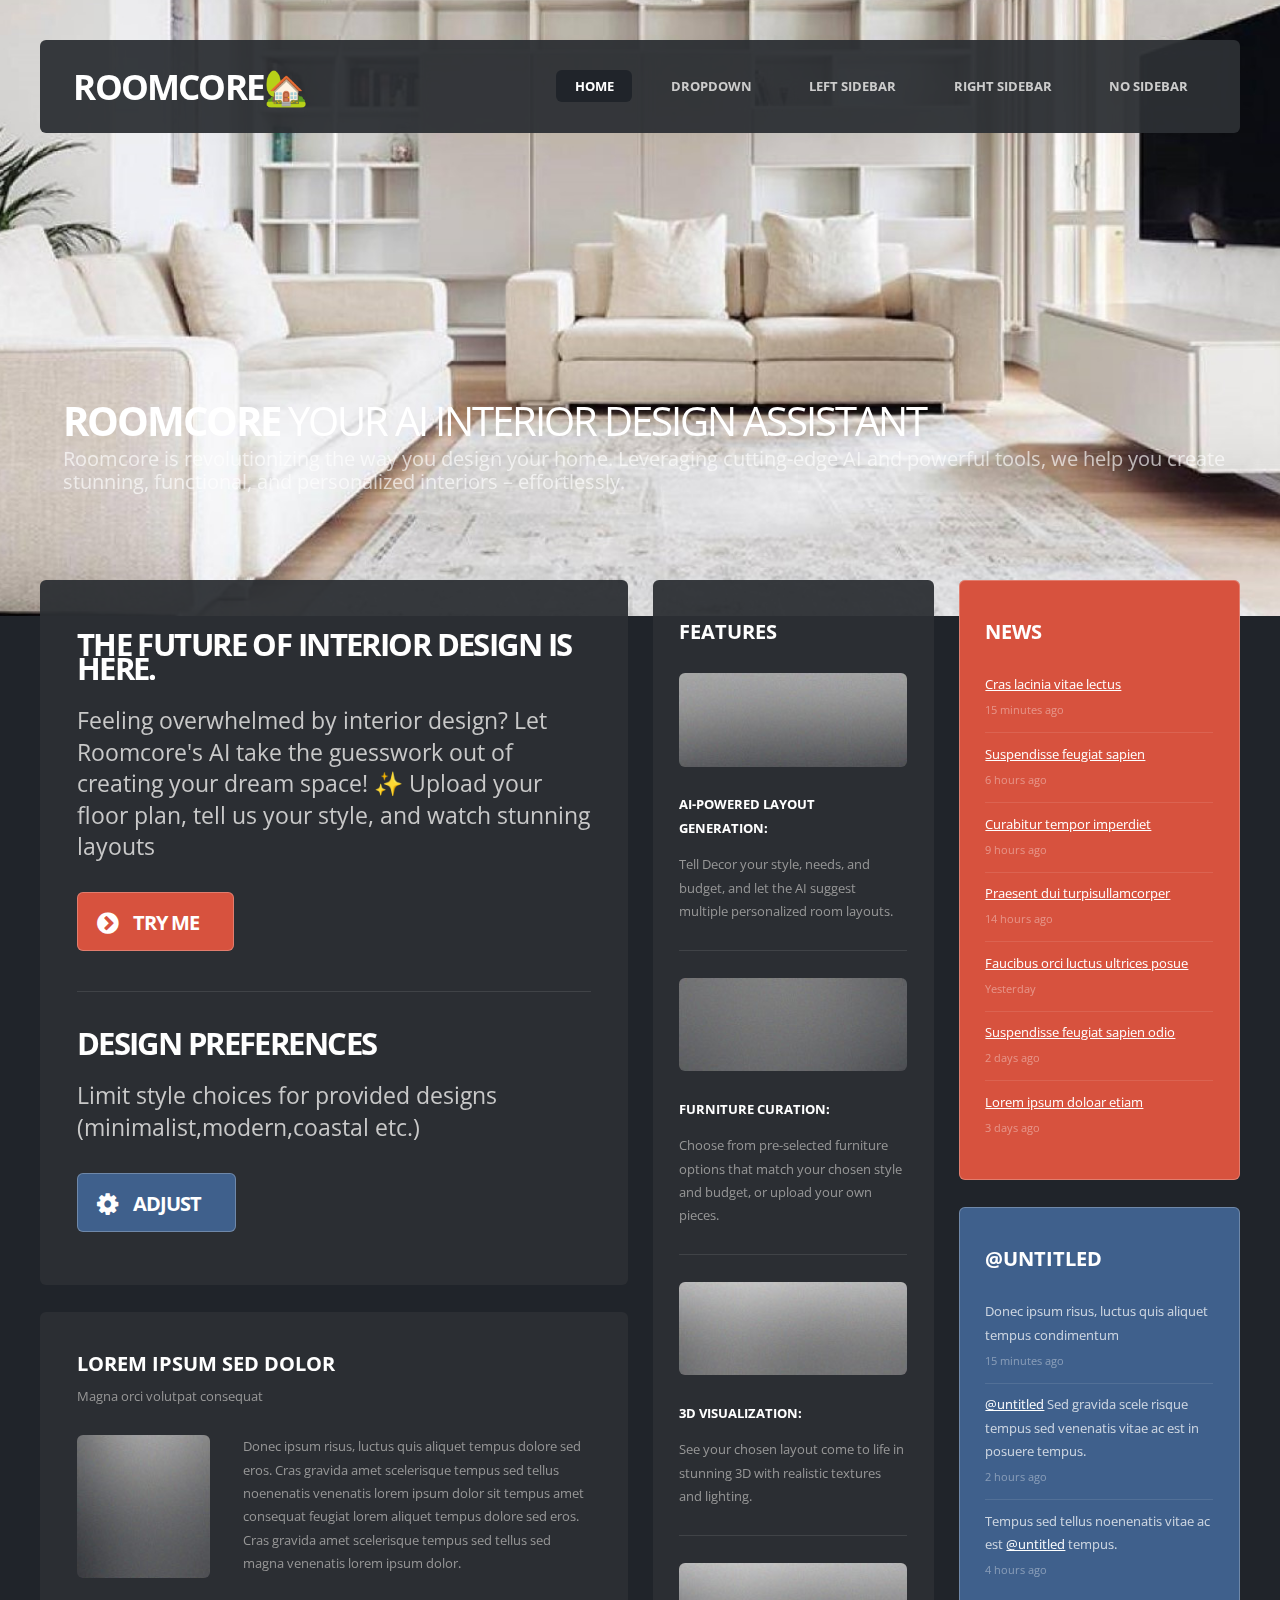
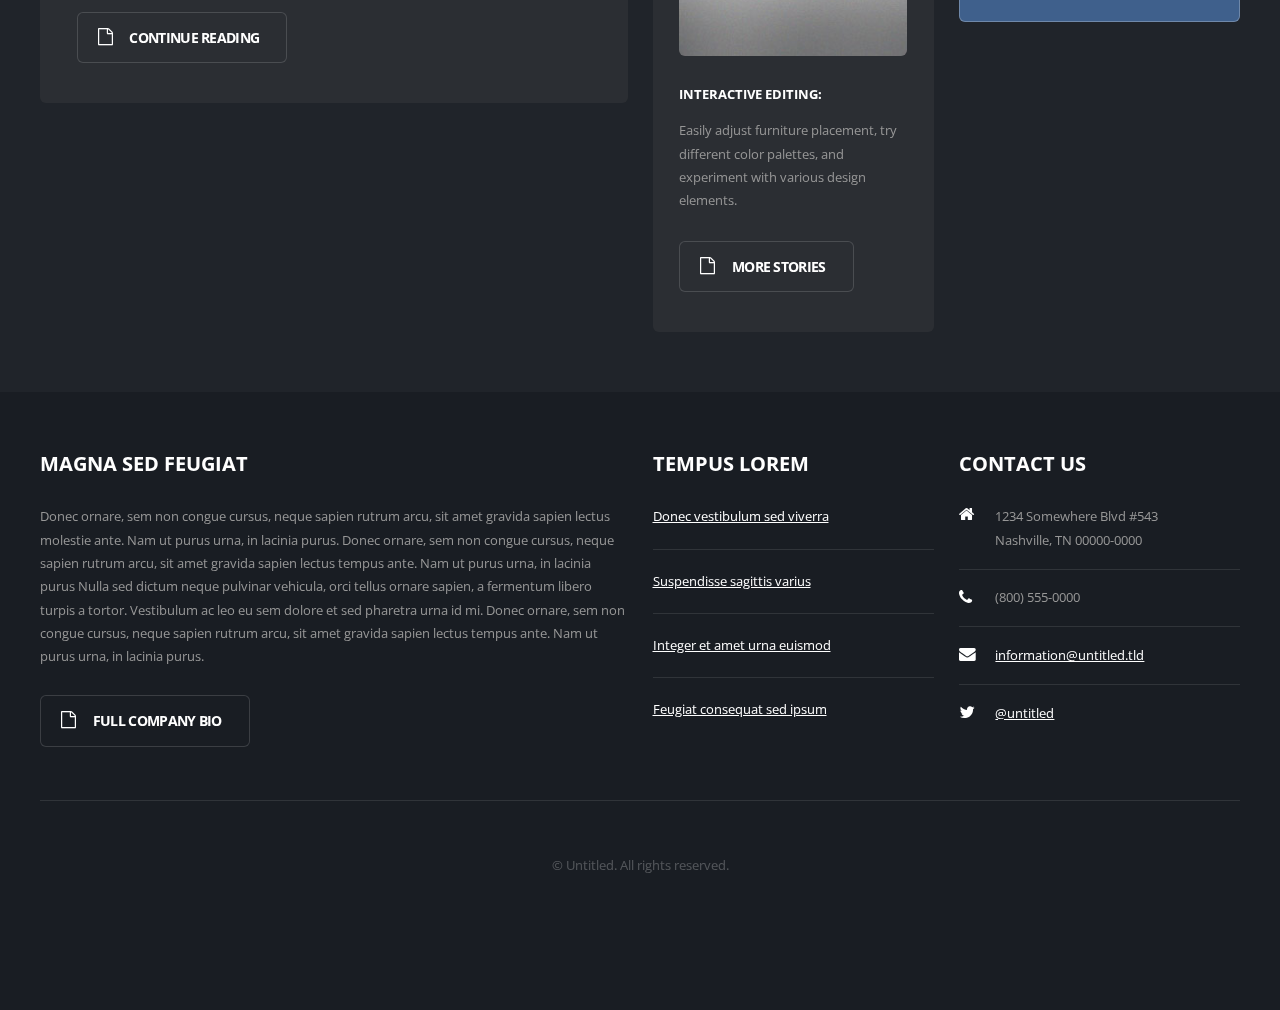
<file: index.html>
<!DOCTYPE HTML>

<html>
	<head>
		<title> </title>
		<meta http-equiv="content-type" content="text/html; charset=utf-8" />
		<meta name="description" content="" />
		<meta name="keywords" content="" />
		<!--[if lte IE 8]><script src="css/ie/html5shiv.js"></script><![endif]-->
		<link rel="stylesheet" href="css/skel.css" />
		<link rel="stylesheet" href="css/style.css" />
	
		<script src="js/jquery.min.js"></script>
		<script src="js/jquery.dropotron.min.js"></script>
		<script src="js/skel.min.js"></script>
		<script src="js/skel-layers.min.js"></script>
		<script src="js/init.js"></script>
		<noscript>
			<link rel="stylesheet" href="css/style-desktop.css" />
		</noscript>
		<!--[if lte IE 8]><link rel="stylesheet" href="css/ie/v8.css" /><![endif]-->
	</head>
	<body class="homepage">

		<!-- Header Wrapper -->
			<div id="header-wrapper">
				<div class="container">
					<div class="row">
						<div class="12u">
						
							<!-- Header -->
								<header id="header">
									
									<!-- Logo -->
										<h1><a href="index.html" id="logo">Roomcore🏡</a></h1>
									
									<!-- Nav -->
										<nav id="nav">
											<ul>
												<li class="current_page_item"><a href="index.html">Home</a></li>
												<li>
													<a href="" class="arrow">Dropdown</a>
													<ul>
														<li><a href="#">Lorem ipsum dolor</a></li>
														<li><a href="#">Magna phasellus</a></li>
														<li><a href="#">Etiam dolore nisl</a></li>
														<li>
															<span class="arrow">Phasellus consequat</span>
															<ul>
																<li><a href="#">Lorem ipsum dolor</a></li>
																<li><a href="#">Phasellus consequat</a></li>
																<li><a href="#">Magna phasellus</a></li>
																<li><a href="#">Etiam dolore nisl</a></li>
																<li><a href="#">Veroeros feugiat</a></li>
															</ul>
														</li>
														<li><a href="#">Veroeros feugiat</a></li>
													</ul>
												</li>
												<li><a href="left-sidebar.html">Left Sidebar</a></li>
												<li><a href="right-sidebar.html">Right Sidebar</a></li>
												<li><a href="no-sidebar.html">No Sidebar</a></li>
											</ul>
										</nav>

								</header>

							<!-- Banner -->
								<div id="banner">
									<div class="caption">
										<h2>Roomcore <span> Your AI Interior Design Assistant</span></h2>
										<p>Roomcore is revolutionizing the way you design your home. Leveraging cutting-edge AI and powerful tools, we help you create stunning, functional, and personalized interiors – effortlessly.</p>
										
									</div>
								</div>

						</div>
					</div>
				</div>
			</div>

		<!-- Main Wrapper -->
			<div id="main-wrapper">
				<div class="container">
					<div class="row">
						<div class="12u">
							<div id="main">
								<div class="row">
						
									<div class="6u">
										
										<!-- Content -->
											<div id="content">
											
												<section class="box cta">
													<section>
														<h2>The Future of Interior Design is Here.</h2>
														<p>Feeling overwhelmed by interior design? Let Roomcore's AI take the guesswork out of creating your dream space! ✨ Upload your floor plan, tell us your style, and watch stunning layouts
				
														</p>
														
														<a href="AIroomlayoutgen.html" class="bigbutton style1 icon fa-chevron-circle-right">Try Me</a>
													</section>
													<section>
														<h2>Design Preferences</h2>
														<p>Limit style choices for provided designs (minimalist,modern,coastal etc.)</p>
														<a href="#" class="bigbutton style2 icon fa-cog">Adjust</a>
													</section>
												</section>
												
												<article class="box post">
													<header>
														<h2>Lorem ipsum sed dolor</h2>
														<span class="byline">Magna orci volutpat consequat</span>
													</header>
													<a href="#" class="image left"><img src="images/pic01.jpg" alt="" /></a>
													<p>Donec ipsum risus, luctus quis aliquet tempus dolore sed eros. Cras gravida 
													amet scelerisque tempus sed tellus noenenatis venenatis lorem ipsum dolor sit
													tempus amet consequat feugiat lorem aliquet tempus dolore sed eros. Cras gravida 
													amet scelerisque tempus sed tellus sed magna venenatis lorem ipsum dolor.</p>
													<footer>
														<a href="#" class="button icon fa-file-o">Continue reading</a>
													</footer>
												</article>
												
											</div>
										
									</div>
									<div class="3u">
									
										<!-- Sidebar 1 -->
											<div id="sidebar1">

												<section class="box features">
													<h2>Features</h2>
													<article>
														<a href="#" class="image full"><img src="images/pic02.jpg" alt="" /></a>
														<h3><a href="#">AI-powered layout generation: </a></h3>
														<p>Tell Decor your style, needs, and budget, and let the AI suggest multiple personalized room layouts.</p>
													</article>
													<article>
														<a href="#" class="image full"><img src="images/pic03.jpg" alt="" /></a>
														<h3><a href="#">Furniture curation:</a></h3>
														<p>Choose from pre-selected furniture options that match your chosen style and budget, or upload your own pieces.</p>
													</article>
													<article>
														<a href="#" class="image full"><img src="images/pic04.jpg" alt="" /></a>
														<h3><a href="#">3D visualization: </a></h3>
														<p>See your chosen layout come to life in stunning 3D with realistic textures and lighting.</p>
													</article>
													<article>
														<a href="#" class="image full"><img src="images/pic04.jpg" alt="" /></a>
														<h3><a href="#">Interactive editing:</a></h3>
														<p> Easily adjust furniture placement, try different color palettes, and experiment with various design elements.</p>
													</article>
													<a href="#" class="button icon fa-file-o">More Stories</a>
												</section>

											</div>
									
									</div>
									<div class="3u">
									
										<!-- Sidebar 1 -->
											<div id="sidebar2">

												<section class="box style1">
													<h2>News</h2>
													<ul class="style2">
														<li>
															<a href="#">Cras lacinia vitae lectus</a>
															<span class="timestamp">15 minutes ago</span>
														</li>
														<li>
															<a href="#">Suspendisse feugiat sapien</a>
															<span class="timestamp">6 hours ago</span>
														</li>
														<li>
															<a href="#">Curabitur tempor imperdiet</a>
															<span class="timestamp">9 hours ago</span>
														</li>
														<li>
															<a href="#">Praesent dui turpisullamcorper</a>
															<span class="timestamp">14 hours ago</span>
														</li>
														<li>
															<a href="#">Faucibus orci luctus ultrices posue</a>
															<span class="timestamp">Yesterday</span>
														</li>
														<li>
															<a href="#">Suspendisse feugiat sapien odio</a>
															<span class="timestamp">2 days ago</span>
														</li>
														<li>
															<a href="#">Lorem ipsum doloar etiam</a>
															<span class="timestamp">3 days ago</span>
														</li>
													</ul>
												</section>
												
												<section class="box style2">
													<h2>@untitled</h2>
													<ul class="style2">
														<li>
															<article>
																<p>Donec ipsum risus, luctus quis aliquet tempus condimentum</p>
																<span class="timestamp">15 minutes ago</span>
															</article>
														</li>
														<li>
															<article>
																<p><a href="#">@untitled</a> Sed gravida scele risque tempus sed venenatis vitae ac est in posuere tempus.</p>
																<span class="timestamp">2 hours ago</span>
															</article>
														</li>
														<li>
															<article>
																<p>Tempus sed tellus noenenatis vitae ac est <a href="#">@untitled</a> tempus.</p>
																<span class="timestamp">4 hours ago</span>
															</article>
														</li>
													</ul>
												</section>

											</div>
						
									</div>
								</div>
							</div>
						</div>
					</div>
				</div>
			</div>

		<!-- Footer Wrapper -->
			<div id="footer-wrapper">
				<div class="container">
					<div class="row">
						<div class="12u">

							<!-- Footer -->
								<footer id="footer">
									<div class="row">
										<div class="6u">
											
											<section>
												<h2>Magna sed feugiat</h2>
												<p>Donec ornare, sem non congue cursus, neque sapien rutrum arcu, sit amet 
												gravida sapien lectus molestie ante. Nam ut purus urna, in lacinia purus. 
												Donec ornare, sem non congue cursus, neque sapien rutrum arcu, sit amet 
												gravida sapien lectus tempus ante. Nam ut purus urna, in lacinia purus 
												Nulla sed dictum neque pulvinar vehicula, orci tellus ornare sapien, a fermentum 
												libero turpis a tortor. Vestibulum ac leo eu sem dolore et sed pharetra urna id mi.  
												Donec ornare, sem non congue cursus, neque sapien rutrum arcu, sit amet 
												gravida sapien lectus tempus ante. Nam ut purus urna, in lacinia purus.</p>
												<a href="#" class="button icon fa-file-o">Full Company Bio</a>
											</section>
										
										</div>
										<div class="3u">
										
											<section>
												<h2>Tempus lorem</h2>
												<ul class="style3">
													<li>
														<a href="#">Donec vestibulum sed viverra</a>
													</li>
													<li>
														<a href="#">Suspendisse sagittis varius</a>
													</li>
													<li>
														<a href="#">Integer et amet urna euismod</a>
													</li>
													<li>
														<a href="#">Feugiat consequat sed ipsum</a>
													</li>
												</ul>
											</section>
										
										</div>
										<div class="3u">
										
											<section>
												<h2>Contact us</h2>
												<ul class="contact">
													<li class="icon fa-home">
														1234 Somewhere Blvd #543<br />
														Nashville, TN 00000-0000
													</li>
													<li class="icon fa-phone">
														(800) 555-0000
													</li>
													<li class="icon fa-envelope">
														<a href="#">information@untitled.tld</a>
													</li>
													<li class="icon fa-twitter">
														<a href="#">@untitled</a>
													</li>
												</ul>
											</section>
										
										</div>
									</div>
								</footer>

							<!-- Copyright -->
								<div id="copyright">
									&copy; Untitled. All rights reserved.
								</div>
						
						</div>
					</div>
				</div>
			</div>

	</body>
</html>
</file>
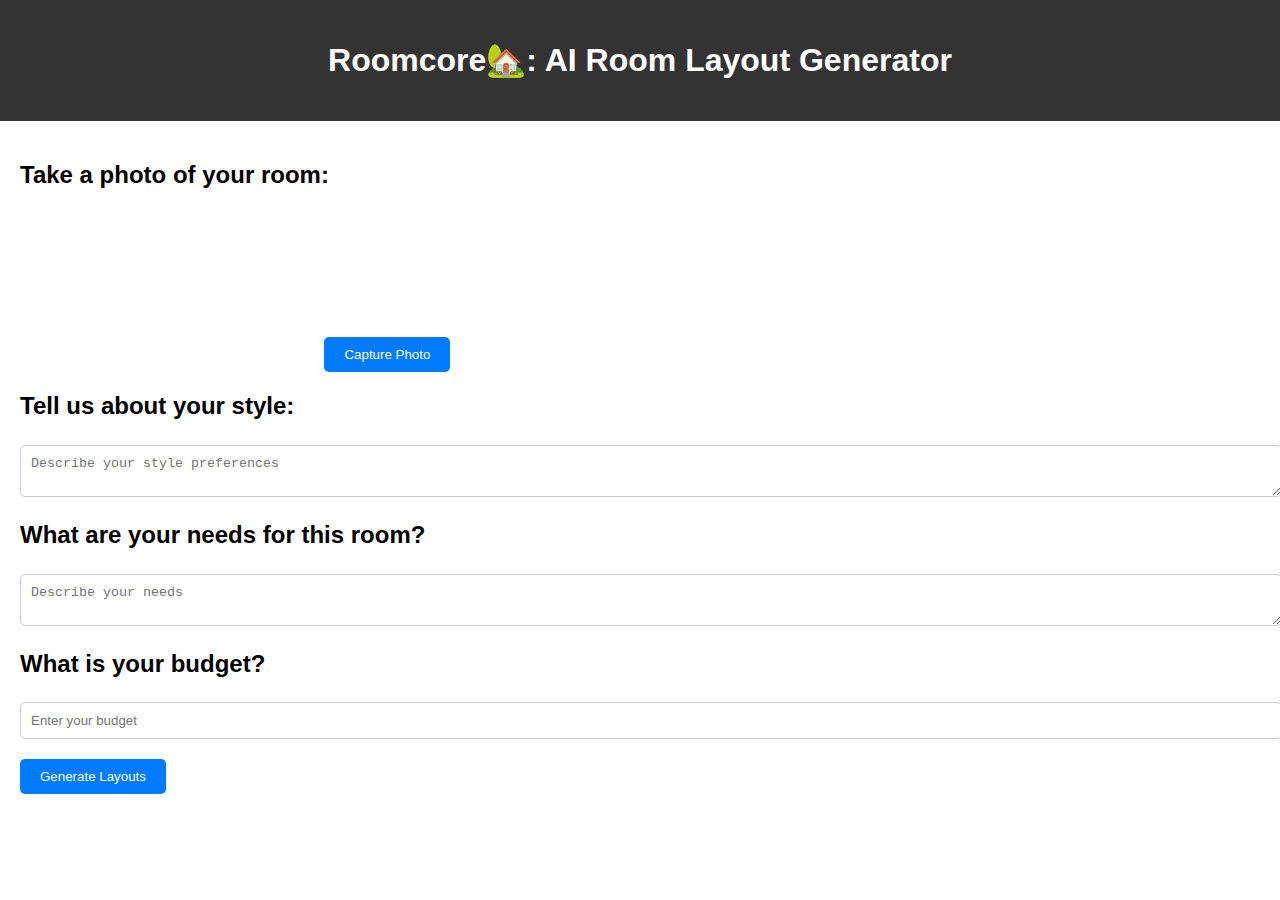
<file: AIroomlayoutgen.html>
<!DOCTYPE html>
<html lang="en">
<head>
    <meta charset="UTF-8">
    <meta name="viewport" content="width=device-width, initial-scale=1.0">
    <title>AI Room Layout Generator</title>
    <link rel="stylesheet" href="css/ailayoutstyles.css">
</head>
<body>
    <header>
        <h1>Roomcore🏡: AI Room Layout Generator</h1>
    </header>
    <main>
        <section id="camera-section">
            <h2>Take a photo of your room:</h2>
            <video id="camera-stream" autoplay></video>
            <button id="capture-photo-btn">Capture Photo</button>
            <canvas id="capture-canvas" style="display:none;"></canvas>
        </section>
        <section id="style-section">
            <h2>Tell us about your style:</h2>
            <textarea id="style-input" placeholder="Describe your style preferences"></textarea>
        </section>
        <section id="needs-section">
            <h2>What are your needs for this room?</h2>
            <textarea id="needs-input" placeholder="Describe your needs"></textarea>
        </section>
        <section id="budget-section">
            <h2>What is your budget?</h2>
            <input type="number" id="budget-input" placeholder="Enter your budget">
        </section>
        <button id="generate-layout-btn">Generate Layouts</button>
        <section id="layout-results">
            <!-- Layout suggestions will be displayed here -->
        </section>
     
    </main>
    <script src="js/script.js"></script>
  
    <script>
        // Get access to the camera stream
        navigator.mediaDevices.getUserMedia({ video: true })
            .then(function(stream) {
                const videoElement = document.getElementById('camera-stream');
                videoElement.srcObject = stream;
            })
            .catch(function(error) {
                console.error('Error accessing camera:', error);
            });

        // Capture a photo when the button is clicked
        const captureButton = document.getElementById('capture-photo-btn');
        captureButton.addEventListener('click', function() {
            const videoElement = document.getElementById('camera-stream');
            const canvasElement = document.getElementById('capture-canvas');
            const context = canvasElement.getContext('2d');

            // Draw the current video frame onto the canvas
            context.drawImage(videoElement, 0, 0, canvasElement.width, canvasElement.height);

            // You can now process or display the captured photo data from the canvas
            // For example, you can convert the canvas data to a data URL and display it as an image
            const photoDataURL = canvasElement.toDataURL('image/jpeg');
            // ... do something with the captured photo data
        });
    </script>
</body>
</html>
</file>
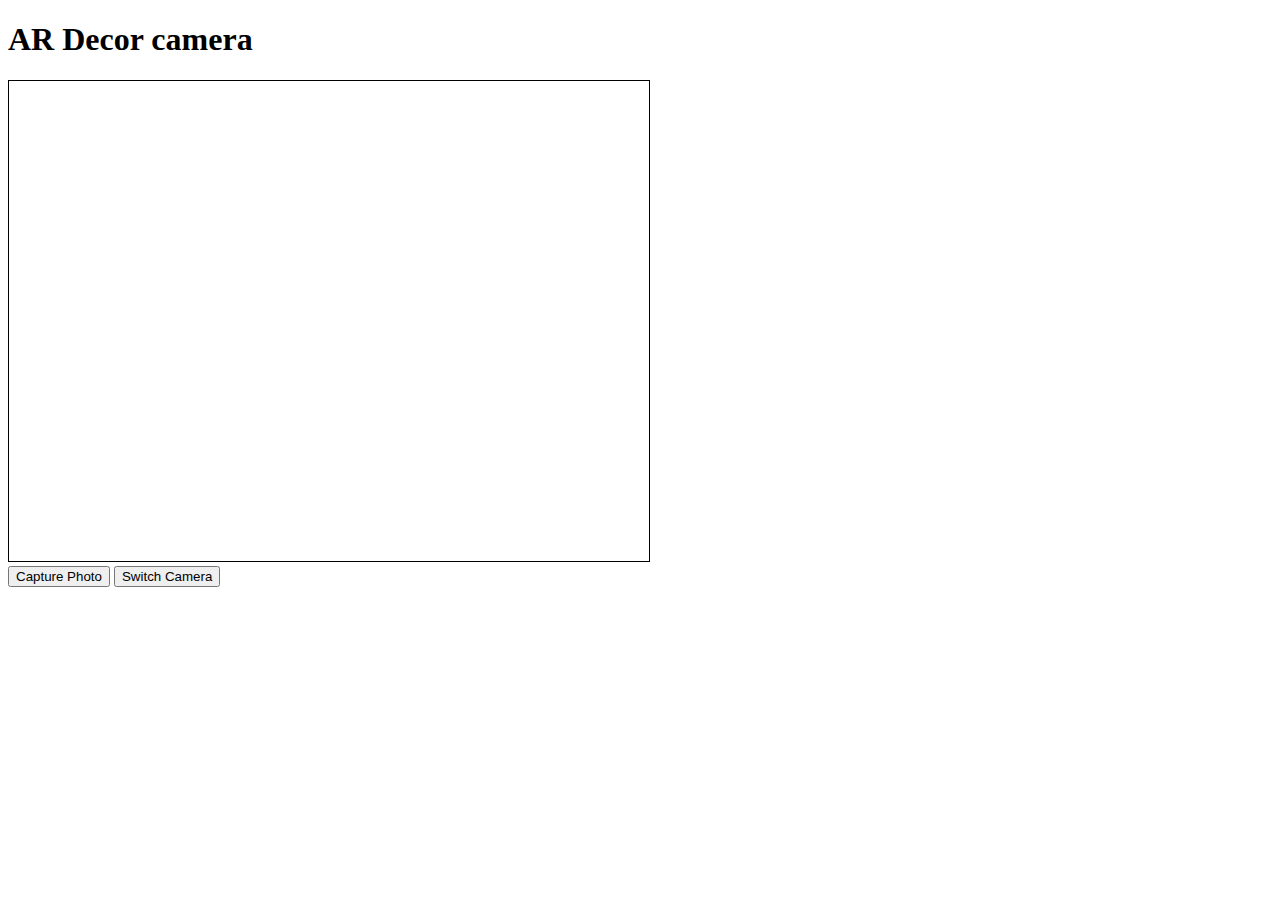
<file: camera.html>
<!DOCTYPE html>
<html>
<head>
  <title>Camera Access</title>
  <style>
    #camera-stream {
      width: 640px;
      height: 480px;
      border: 1px solid black;
    }
    #captured-photos {
      display: flex;
      flex-wrap: wrap;
    }
    #captured-photos img {
      max-width: 200px;
      margin: 10px;
    }
  </style>
</head>
<body>
  <h1>AR Decor camera</h1>
  <video id="camera-stream" autoplay></video>
  <br>
  <button id="capture-button">Capture Photo</button>
  <button id="switch-camera-button">Switch Camera</button>
  <div id="captured-photos"></div>

  <script>
    let stream;
    const videoElement = document.getElementById('camera-stream');
    const captureButton = document.getElementById('capture-button');
    const switchCameraButton = document.getElementById('switch-camera-button');
    const capturedPhotosContainer = document.getElementById('captured-photos');

    // Get access to the camera stream
    async function getStream() {
      try {
        stream = await navigator.mediaDevices.getUserMedia({ video: true });
        videoElement.srcObject = stream;
      } catch (error) {
        console.error('Error accessing camera:', error);
      }
    }

    // Capture a photo
    captureButton.addEventListener('click', function() {
      const canvasElement = document.createElement('canvas');
      canvasElement.width = videoElement.width;
      canvasElement.height = videoElement.height;
      const context = canvasElement.getContext('2d');
      context.drawImage(videoElement, 0, 0, canvasElement.width, canvasElement.height);

      const photoDataURL = canvasElement.toDataURL('image/jpeg');
      const photoImage = document.createElement('img');
      photoImage.src = photoDataURL;
      capturedPhotosContainer.appendChild(photoImage);
    });

    // Switch camera
    switchCameraButton.addEventListener('click', async function() {
      if (stream) {
        stream.getTracks().forEach(track => track.stop());
      }
      await getStream();
    });

    // Initialize
    getStream();
  </script>
</body>
</html>
</file>
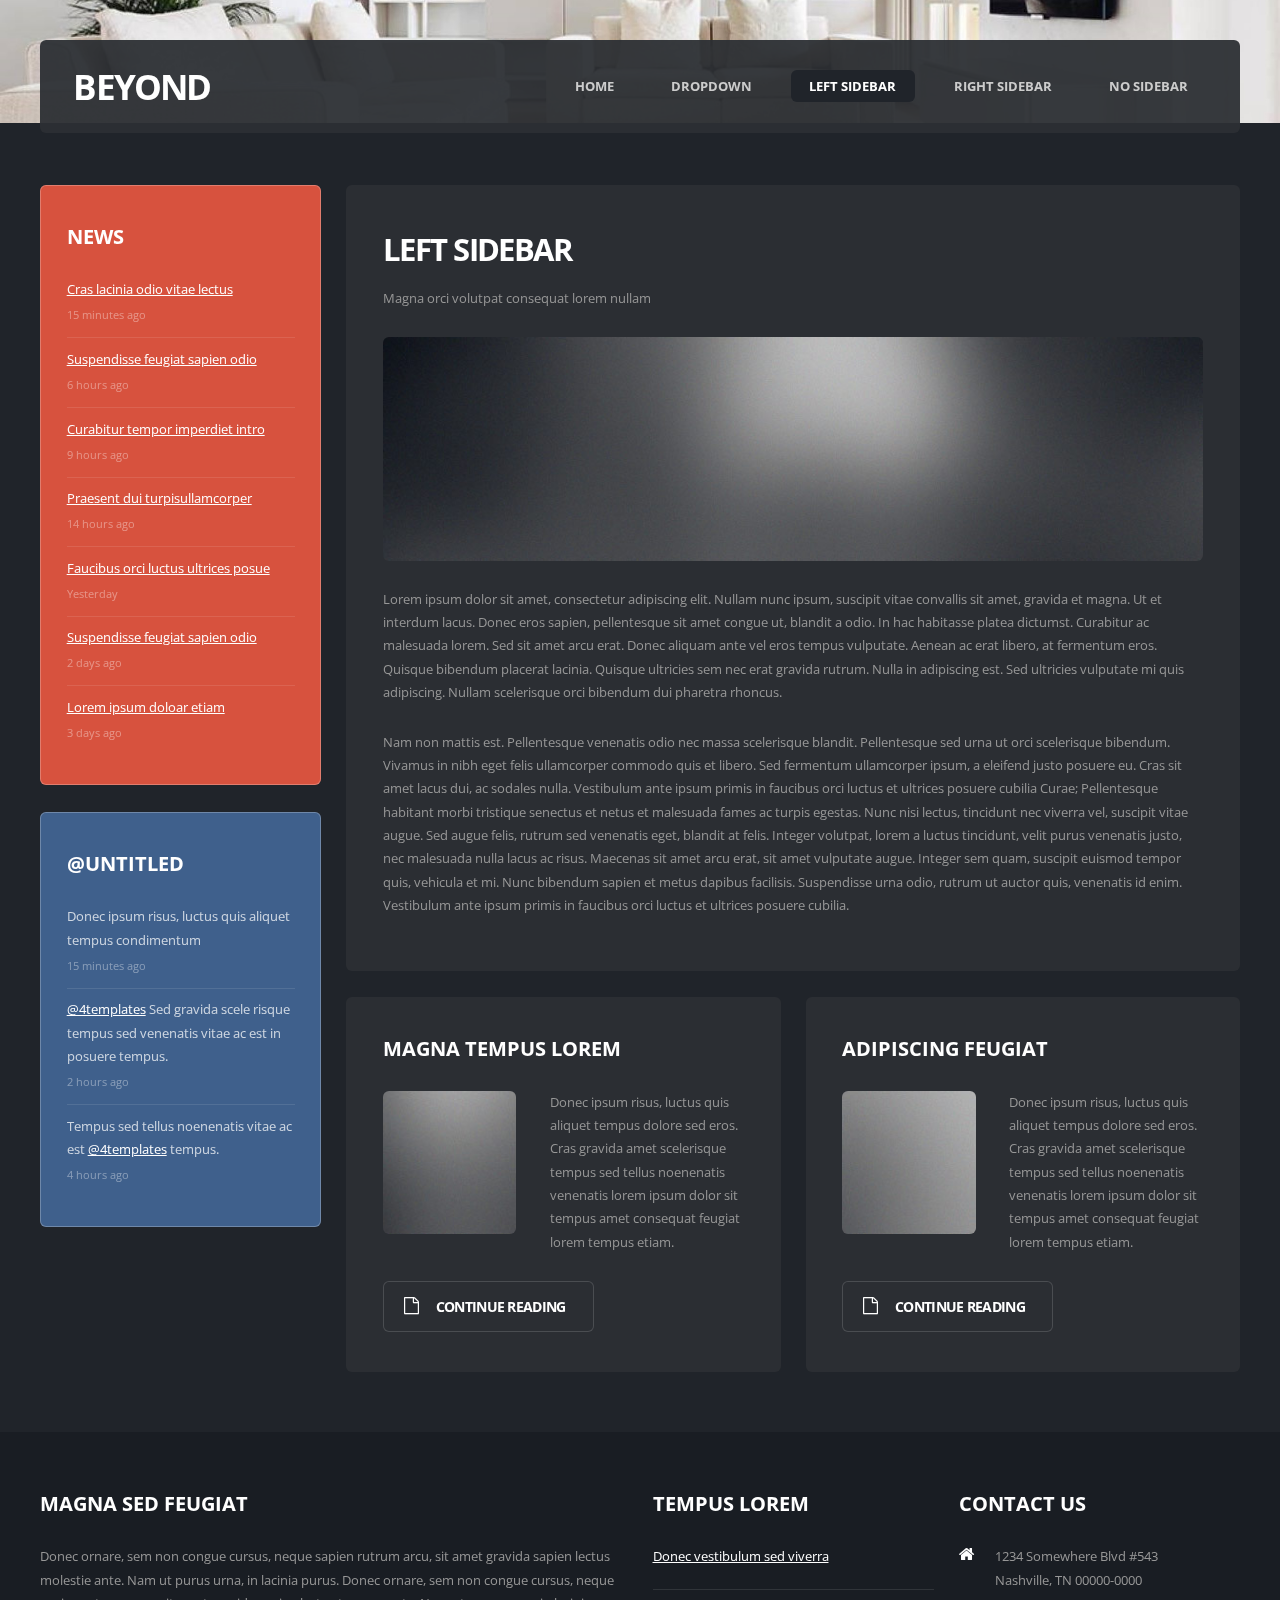
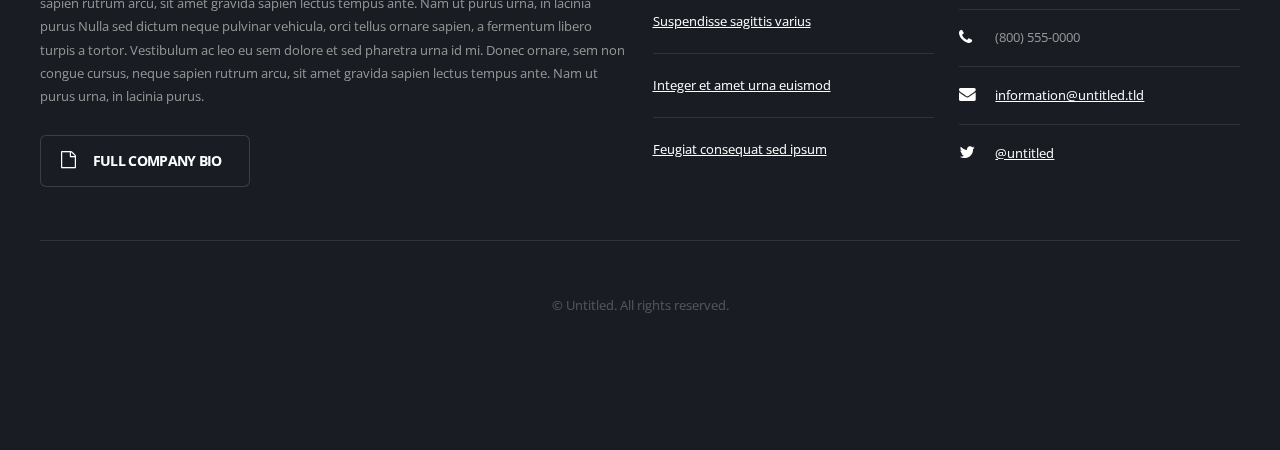
<file: left-sidebar.html>
<!DOCTYPE HTML>
<!--
	Beyond by Pixelarity
	pixelarity.com @pixelarity
	License: pixelarity.com/license
-->
<html>
	<head>
		<title> </title>
		<meta http-equiv="content-type" content="text/html; charset=utf-8" />
		<meta name="description" content="" />
		<meta name="keywords" content="" />
		<!--[if lte IE 8]><script src="css/ie/html5shiv.js"></script><![endif]-->
		<script src="js/jquery.min.js"></script>
		<script src="js/jquery.dropotron.min.js"></script>
		<script src="js/skel.min.js"></script>
		<script src="js/skel-layers.min.js"></script>
		<script src="js/init.js"></script>
		<noscript>
			<link rel="stylesheet" href="css/skel.css" />
			<link rel="stylesheet" href="css/style.css" />
			<link rel="stylesheet" href="css/style-desktop.css" />
		</noscript>
		<!--[if lte IE 8]><link rel="stylesheet" href="css/ie/v8.css" /><![endif]-->
	</head>
	<body>

		<!-- Header Wrapper -->
			<div id="header-wrapper">
				<div class="container">
					<div class="row">
						<div class="12u">
						
							<!-- Header -->
								<header id="header">
									
									<!-- Logo -->
										<h1><a href="index.html" id="logo">Beyond</a></h1>
									
									<!-- Nav -->
										<nav id="nav">
											<ul>
												<li><a href="index.html">Home</a></li>
												<li>
													<a href="" class="arrow">Dropdown</a>
													<ul>
														<li><a href="#">Lorem ipsum dolor</a></li>
														<li><a href="#">Magna phasellus</a></li>
														<li><a href="#">Etiam dolore nisl</a></li>
														<li>
															<span class="arrow">Phasellus consequat</span>
															<ul>
																<li><a href="#">Lorem ipsum dolor</a></li>
																<li><a href="#">Phasellus consequat</a></li>
																<li><a href="#">Magna phasellus</a></li>
																<li><a href="#">Etiam dolore nisl</a></li>
																<li><a href="#">Veroeros feugiat</a></li>
															</ul>
														</li>
														<li><a href="#">Veroeros feugiat</a></li>
													</ul>
												</li>
												<li class="current_page_item"><a href="left-sidebar.html">Left Sidebar</a></li>
												<li><a href="right-sidebar.html">Right Sidebar</a></li>
												<li><a href="no-sidebar.html">No Sidebar</a></li>
											</ul>
										</nav>

								</header>

						</div>
					</div>
				</div>
			</div>

		<!-- Main Wrapper -->
			<div id="main-wrapper">
				<div class="container">
					<div class="row">
						<div class="12u">
							<div id="main">
								<div class="row">
									<div class="3u">
									
										<!-- Sidebar -->
											<div id="sidebar">

												<section class="box style1">
													<h2>News</h2>
													<ul class="style2">
														<li>
															<a href="#">Cras lacinia odio vitae lectus</a>
															<span class="timestamp">15 minutes ago</span>
														</li>
														<li>
															<a href="#">Suspendisse feugiat sapien odio</a>
															<span class="timestamp">6 hours ago</span>
														</li>
														<li>
															<a href="#">Curabitur tempor imperdiet intro</a>
															<span class="timestamp">9 hours ago</span>
														</li>
														<li>
															<a href="#">Praesent dui turpisullamcorper</a>
															<span class="timestamp">14 hours ago</span>
														</li>
														<li>
															<a href="#">Faucibus orci luctus ultrices posue</a>
															<span class="timestamp">Yesterday</span>
														</li>
														<li>
															<a href="#">Suspendisse feugiat sapien odio</a>
															<span class="timestamp">2 days ago</span>
														</li>
														<li>
															<a href="#">Lorem ipsum doloar etiam</a>
															<span class="timestamp">3 days ago</span>
														</li>
													</ul>
												</section>
												
												<section class="box style2">
													<h2>@untitled</h2>
													<ul class="style2">
														<li>
															<article>
																<p>Donec ipsum risus, luctus quis aliquet tempus condimentum</p>
																<span class="timestamp">15 minutes ago</span>
															</article>
														</li>
														<li>
															<article>
																<p><a href="#">@4templates</a> Sed gravida scele risque tempus sed venenatis vitae ac est in posuere tempus.</p>
																<span class="timestamp">2 hours ago</span>
															</article>
														</li>
														<li>
															<article>
																<p>Tempus sed tellus noenenatis vitae ac est <a href="#">@4templates</a> tempus.</p>
																<span class="timestamp">4 hours ago</span>
															</article>
														</li>
													</ul>
												</section>

											</div>
						
									</div>
									<div class="9u important(collapse)">
										
										<!-- Content -->
											<div id="content">
											
												<article class="box main">
													<header>
														<h2>Left Sidebar</h2>
														<span class="byline">Magna orci volutpat consequat lorem nullam</span>
													</header>
													
													<span class="image full"><img src="images/pic05.jpg" alt="" /></span>
													
													<p>Lorem ipsum dolor sit amet, consectetur adipiscing elit. Nullam nunc ipsum, suscipit 
													vitae convallis sit amet, gravida et magna. Ut et interdum lacus. Donec eros sapien, pellentesque 
													sit amet congue ut, blandit a odio. In hac habitasse platea dictumst. Curabitur ac malesuada 
													lorem. Sed sit amet arcu erat. Donec aliquam ante vel eros tempus vulputate. Aenean ac erat 
													libero, at fermentum eros. Quisque bibendum placerat lacinia. Quisque ultricies sem nec 
													erat gravida rutrum. Nulla in adipiscing est. Sed ultricies vulputate mi quis adipiscing. 
													Nullam scelerisque orci bibendum dui pharetra rhoncus.</p>
													
													<p>Nam non mattis est. Pellentesque venenatis odio nec massa scelerisque blandit. Pellentesque 
													sed urna ut orci scelerisque bibendum. Vivamus in nibh eget felis ullamcorper commodo quis et 
													libero. Sed fermentum ullamcorper ipsum, a eleifend justo posuere eu. Cras sit amet lacus dui, 
													ac sodales nulla. Vestibulum ante ipsum primis in faucibus orci luctus et ultrices posuere 
													cubilia Curae; Pellentesque habitant morbi tristique senectus et netus et malesuada fames 
													ac turpis egestas. Nunc nisi lectus, tincidunt nec viverra vel, suscipit vitae augue. Sed 
													augue felis, rutrum sed venenatis eget, blandit at felis. Integer volutpat, lorem a luctus 
													tincidunt, velit purus venenatis justo, nec malesuada nulla lacus ac risus. Maecenas sit 
													amet arcu erat, sit amet vulputate augue. Integer sem quam, suscipit euismod tempor quis, 
													vehicula et mi. Nunc bibendum sapien et metus dapibus facilisis. Suspendisse urna odio, 
													rutrum ut auctor quis, venenatis id enim. Vestibulum ante ipsum primis in faucibus orci 
													luctus et ultrices posuere cubilia.</p>
												</article>
												
												<div class="row">
													<div class="6u">
														<article class="box post">
															<h2>Magna tempus lorem</h2>
															<a href="#" class="image left"><img src="images/pic01.jpg" alt="" /></a>
															<p>Donec ipsum risus, luctus quis aliquet tempus dolore sed eros. Cras gravida 
															amet scelerisque tempus sed tellus noenenatis venenatis lorem ipsum dolor sit
															tempus amet consequat feugiat lorem tempus etiam.</p>
															<footer>
																<a href="#" class="button icon fa-file-o">Continue reading</a>
															</footer>
														</article>
													</div>
													<div class="6u">
														<article class="box post">
															<h2>Adipiscing feugiat</h2>
															<a href="#" class="image left"><img src="images/pic06.jpg" alt="" /></a>
															<p>Donec ipsum risus, luctus quis aliquet tempus dolore sed eros. Cras gravida 
															amet scelerisque tempus sed tellus noenenatis venenatis lorem ipsum dolor sit
															tempus amet consequat feugiat lorem tempus etiam.</p>
															<footer>
																<a href="#" class="button icon fa-file-o">Continue reading</a>
															</footer>
														</article>
													</div>
												</div>
												
											</div>
										
									</div>
								</div>
							</div>
						</div>
					</div>
				</div>
			</div>

		<!-- Footer Wrapper -->
			<div id="footer-wrapper">
				<div class="container">
					<div class="row">
						<div class="12u">

							<!-- Footer -->
								<footer id="footer">
									<div class="row">
										<div class="6u">
											
											<section>
												<h2>Magna sed feugiat</h2>
												<p>Donec ornare, sem non congue cursus, neque sapien rutrum arcu, sit amet 
												gravida sapien lectus molestie ante. Nam ut purus urna, in lacinia purus. 
												Donec ornare, sem non congue cursus, neque sapien rutrum arcu, sit amet 
												gravida sapien lectus tempus ante. Nam ut purus urna, in lacinia purus 
												Nulla sed dictum neque pulvinar vehicula, orci tellus ornare sapien, a fermentum 
												libero turpis a tortor. Vestibulum ac leo eu sem dolore et sed pharetra urna id mi.  
												Donec ornare, sem non congue cursus, neque sapien rutrum arcu, sit amet 
												gravida sapien lectus tempus ante. Nam ut purus urna, in lacinia purus.</p>
												<a href="#" class="button icon fa-file-o">Full Company Bio</a>
											</section>
										
										</div>
										<div class="3u">
										
											<section>
												<h2>Tempus lorem</h2>
												<ul class="style3">
													<li>
														<a href="#">Donec vestibulum sed viverra</a>
													</li>
													<li>
														<a href="#">Suspendisse sagittis varius</a>
													</li>
													<li>
														<a href="#">Integer et amet urna euismod</a>
													</li>
													<li>
														<a href="#">Feugiat consequat sed ipsum</a>
													</li>
												</ul>
											</section>
										
										</div>
										<div class="3u">
										
											<section>
												<h2>Contact us</h2>
												<ul class="contact">
													<li class="icon fa-home">
														1234 Somewhere Blvd #543<br />
														Nashville, TN 00000-0000
													</li>
													<li class="icon fa-phone">
														(800) 555-0000
													</li>
													<li class="icon fa-envelope">
														<a href="#">information@untitled.tld</a>
													</li>
													<li class="icon fa-twitter">
														<a href="#">@untitled</a>
													</li>
												</ul>
											</section>
										
										</div>
									</div>
								</footer>

							<!-- Copyright -->
								<div id="copyright">
									&copy; Untitled. All rights reserved.
								</div>
						
						</div>
					</div>
				</div>
			</div>

	</body>
</html>
</file>
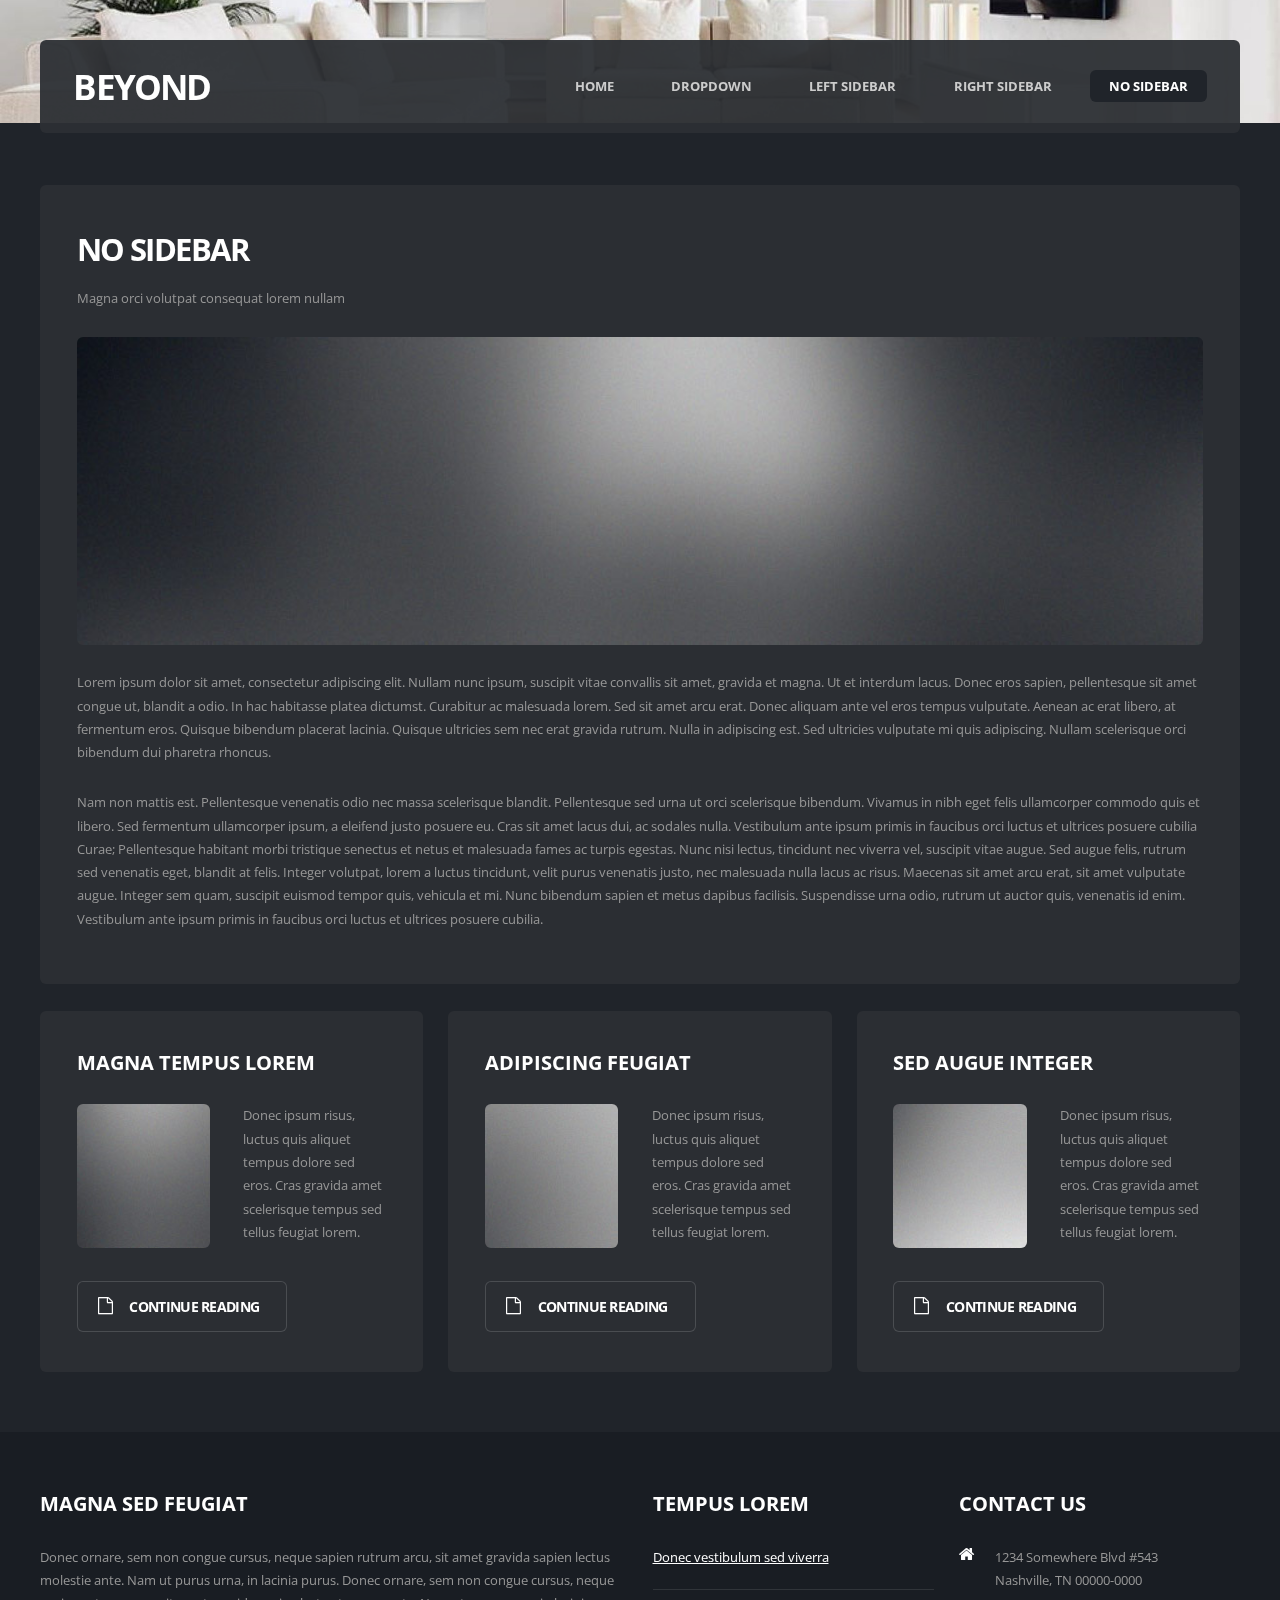
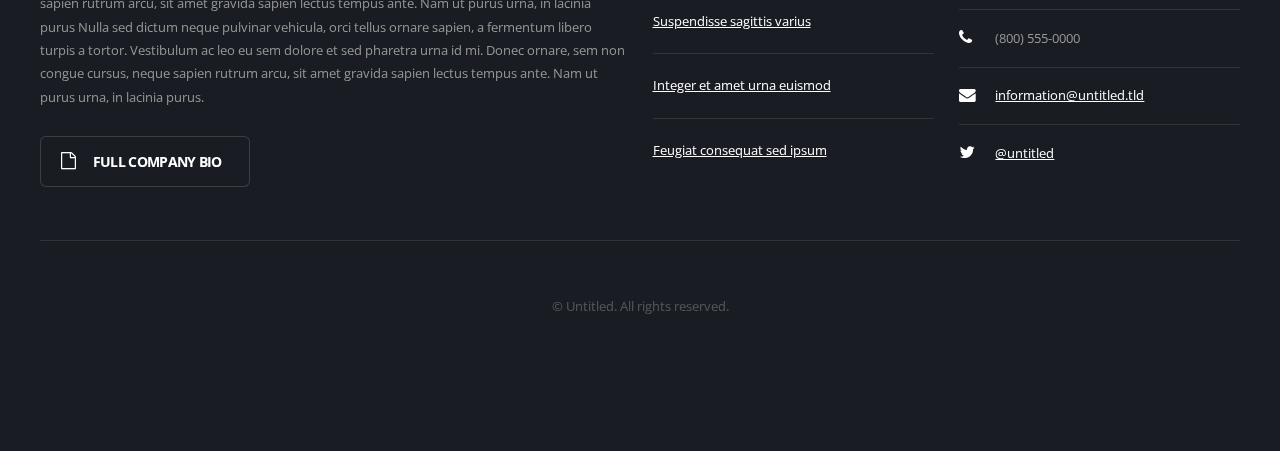
<file: no-sidebar.html>
<!DOCTYPE HTML>
<!--
	Beyond by Pixelarity
	pixelarity.com @pixelarity
	License: pixelarity.com/license
-->
<html>
	<head>
		<title> </title>
		<meta http-equiv="content-type" content="text/html; charset=utf-8" />
		<meta name="description" content="" />
		<meta name="keywords" content="" />
		<!--[if lte IE 8]><script src="css/ie/html5shiv.js"></script><![endif]-->
		<script src="js/jquery.min.js"></script>
		<script src="js/jquery.dropotron.min.js"></script>
		<script src="js/skel.min.js"></script>
		<script src="js/skel-layers.min.js"></script>
		<script src="js/init.js"></script>
		<noscript>
			<link rel="stylesheet" href="css/skel.css" />
			<link rel="stylesheet" href="css/style.css" />
			<link rel="stylesheet" href="css/style-desktop.css" />
		</noscript>
		<!--[if lte IE 8]><link rel="stylesheet" href="css/ie/v8.css" /><![endif]-->
	</head>
	<body>

		<!-- Header Wrapper -->
			<div id="header-wrapper">
				<div class="container">
					<div class="row">
						<div class="12u">
						
							<!-- Header -->
								<header id="header">
									
									<!-- Logo -->
										<h1><a href="index.html" id="logo">Beyond</a></h1>
									
									<!-- Nav -->
										<nav id="nav">
											<ul>
												<li><a href="index.html">Home</a></li>
												<li>
													<a href="" class="arrow">Dropdown</a>
													<ul>
														<li><a href="#">Lorem ipsum dolor</a></li>
														<li><a href="#">Magna phasellus</a></li>
														<li><a href="#">Etiam dolore nisl</a></li>
														<li>
															<span class="arrow">Phasellus consequat</span>
															<ul>
																<li><a href="#">Lorem ipsum dolor</a></li>
																<li><a href="#">Phasellus consequat</a></li>
																<li><a href="#">Magna phasellus</a></li>
																<li><a href="#">Etiam dolore nisl</a></li>
																<li><a href="#">Veroeros feugiat</a></li>
															</ul>
														</li>
														<li><a href="#">Veroeros feugiat</a></li>
													</ul>
												</li>
												<li><a href="left-sidebar.html">Left Sidebar</a></li>
												<li><a href="right-sidebar.html">Right Sidebar</a></li>
												<li class="current_page_item"><a href="no-sidebar.html">No Sidebar</a></li>
											</ul>
										</nav>

								</header>

						</div>
					</div>
				</div>
			</div>

		<!-- Main Wrapper -->
			<div id="main-wrapper">
				<div class="container">
					<div class="row">
						<div class="12u">
							<div id="main">
								<div class="row">
						
									<div class="12u">
										
										<!-- Content -->
											<div id="content">
											
												<article class="box main">
													<header>
														<h2>No Sidebar</h2>
														<span class="byline">Magna orci volutpat consequat lorem nullam</span>
													</header>
													
													<span class="image full"><img src="images/pic05.jpg" alt="" /></span>
													
													<p>Lorem ipsum dolor sit amet, consectetur adipiscing elit. Nullam nunc ipsum, suscipit 
													vitae convallis sit amet, gravida et magna. Ut et interdum lacus. Donec eros sapien, pellentesque 
													sit amet congue ut, blandit a odio. In hac habitasse platea dictumst. Curabitur ac malesuada 
													lorem. Sed sit amet arcu erat. Donec aliquam ante vel eros tempus vulputate. Aenean ac erat 
													libero, at fermentum eros. Quisque bibendum placerat lacinia. Quisque ultricies sem nec 
													erat gravida rutrum. Nulla in adipiscing est. Sed ultricies vulputate mi quis adipiscing. 
													Nullam scelerisque orci bibendum dui pharetra rhoncus.</p>
													
													<p>Nam non mattis est. Pellentesque venenatis odio nec massa scelerisque blandit. Pellentesque 
													sed urna ut orci scelerisque bibendum. Vivamus in nibh eget felis ullamcorper commodo quis et 
													libero. Sed fermentum ullamcorper ipsum, a eleifend justo posuere eu. Cras sit amet lacus dui, 
													ac sodales nulla. Vestibulum ante ipsum primis in faucibus orci luctus et ultrices posuere 
													cubilia Curae; Pellentesque habitant morbi tristique senectus et netus et malesuada fames 
													ac turpis egestas. Nunc nisi lectus, tincidunt nec viverra vel, suscipit vitae augue. Sed 
													augue felis, rutrum sed venenatis eget, blandit at felis. Integer volutpat, lorem a luctus 
													tincidunt, velit purus venenatis justo, nec malesuada nulla lacus ac risus. Maecenas sit 
													amet arcu erat, sit amet vulputate augue. Integer sem quam, suscipit euismod tempor quis, 
													vehicula et mi. Nunc bibendum sapien et metus dapibus facilisis. Suspendisse urna odio, 
													rutrum ut auctor quis, venenatis id enim. Vestibulum ante ipsum primis in faucibus orci 
													luctus et ultrices posuere cubilia.</p>
												</article>
												
												<div class="row">
													<div class="4u">
														<article class="box post">
															<h2>Magna tempus lorem</h2>
															<a href="#" class="image left"><img src="images/pic01.jpg" alt="" /></a>
															<p>Donec ipsum risus, luctus quis aliquet tempus dolore sed eros. Cras gravida 
															amet scelerisque tempus sed tellus feugiat lorem.</p>
															<footer>
																<a href="#" class="button icon fa-file-o">Continue reading</a>
															</footer>
														</article>
													</div>
													<div class="4u">
														<article class="box post">
															<h2>Adipiscing feugiat</h2>
															<a href="#" class="image left"><img src="images/pic06.jpg" alt="" /></a>
															<p>Donec ipsum risus, luctus quis aliquet tempus dolore sed eros. Cras gravida 
															amet scelerisque tempus sed tellus feugiat lorem.</p>
															<footer>
																<a href="#" class="button icon fa-file-o">Continue reading</a>
															</footer>
														</article>
													</div>
													<div class="4u">
														<article class="box post">
															<h2>Sed augue integer</h2>
															<a href="#" class="image left"><img src="images/pic07.jpg" alt="" /></a>
															<p>Donec ipsum risus, luctus quis aliquet tempus dolore sed eros. Cras gravida 
															amet scelerisque tempus sed tellus feugiat lorem.</p>
															<footer>
																<a href="#" class="button icon fa-file-o">Continue reading</a>
															</footer>
														</article>
													</div>
												</div>
												
											</div>
										
									</div>
								</div>
							</div>
						</div>
					</div>
				</div>
			</div>

		<!-- Footer Wrapper -->
			<div id="footer-wrapper">
				<div class="container">
					<div class="row">
						<div class="12u">

							<!-- Footer -->
								<footer id="footer">
									<div class="row">
										<div class="6u">
											
											<section>
												<h2>Magna sed feugiat</h2>
												<p>Donec ornare, sem non congue cursus, neque sapien rutrum arcu, sit amet 
												gravida sapien lectus molestie ante. Nam ut purus urna, in lacinia purus. 
												Donec ornare, sem non congue cursus, neque sapien rutrum arcu, sit amet 
												gravida sapien lectus tempus ante. Nam ut purus urna, in lacinia purus 
												Nulla sed dictum neque pulvinar vehicula, orci tellus ornare sapien, a fermentum 
												libero turpis a tortor. Vestibulum ac leo eu sem dolore et sed pharetra urna id mi.  
												Donec ornare, sem non congue cursus, neque sapien rutrum arcu, sit amet 
												gravida sapien lectus tempus ante. Nam ut purus urna, in lacinia purus.</p>
												<a href="#" class="button icon fa-file-o">Full Company Bio</a>
											</section>
										
										</div>
										<div class="3u">
										
											<section>
												<h2>Tempus lorem</h2>
												<ul class="style3">
													<li>
														<a href="#">Donec vestibulum sed viverra</a>
													</li>
													<li>
														<a href="#">Suspendisse sagittis varius</a>
													</li>
													<li>
														<a href="#">Integer et amet urna euismod</a>
													</li>
													<li>
														<a href="#">Feugiat consequat sed ipsum</a>
													</li>
												</ul>
											</section>
										
										</div>
										<div class="3u">
										
											<section>
												<h2>Contact us</h2>
												<ul class="contact">
													<li class="icon fa-home">
														1234 Somewhere Blvd #543<br />
														Nashville, TN 00000-0000
													</li>
													<li class="icon fa-phone">
														(800) 555-0000
													</li>
													<li class="icon fa-envelope">
														<a href="#">information@untitled.tld</a>
													</li>
													<li class="icon fa-twitter">
														<a href="#">@untitled</a>
													</li>
												</ul>
											</section>
										
										</div>
									</div>
								</footer>

							<!-- Copyright -->
								<div id="copyright">
									&copy; Untitled. All rights reserved.
								</div>
						
						</div>
					</div>
				</div>
			</div>

	</body>
</html>
</file>
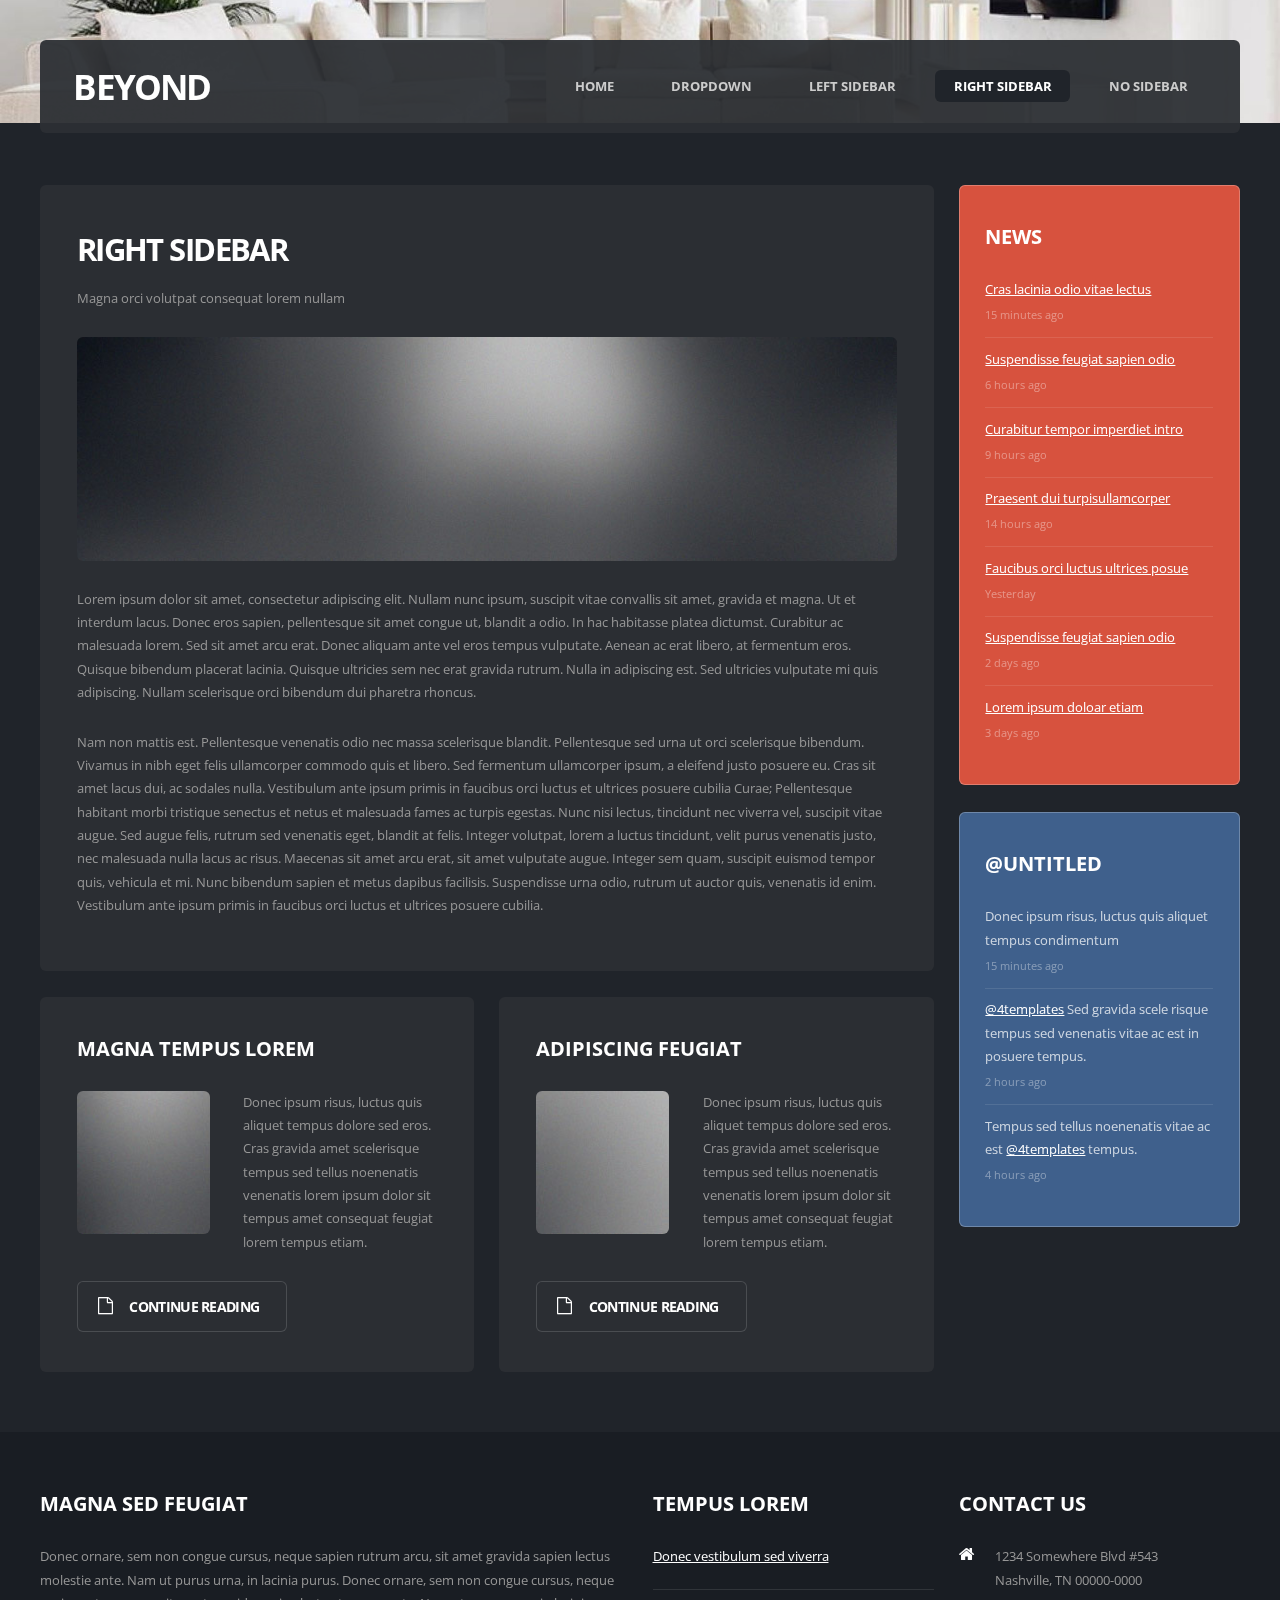
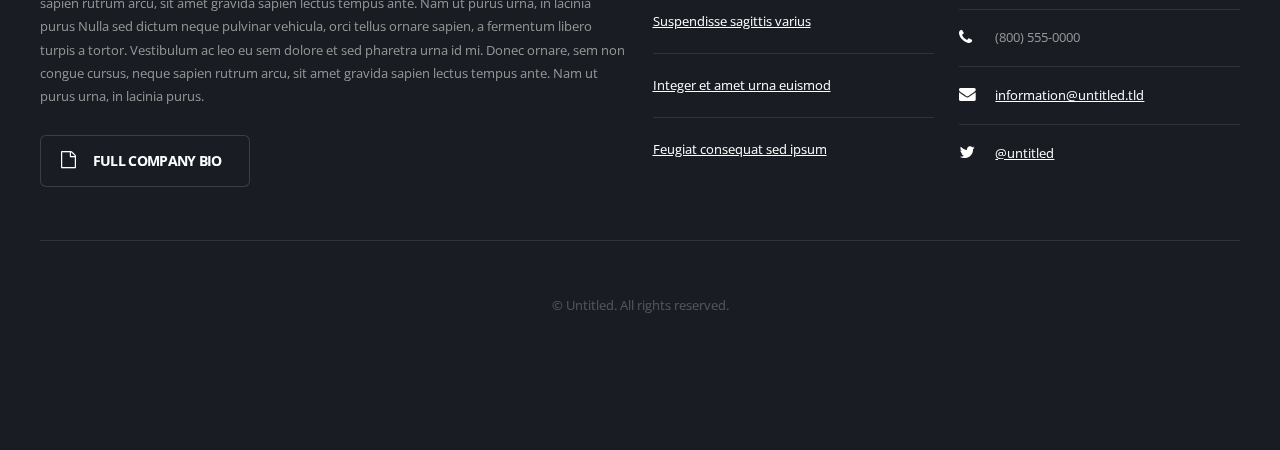
<file: right-sidebar.html>
<!DOCTYPE HTML>
<!--
	Beyond by Pixelarity
	pixelarity.com @pixelarity
	License: pixelarity.com/license
-->
<html>
	<head>
		<title> </title>
		<meta http-equiv="content-type" content="text/html; charset=utf-8" />
		<meta name="description" content="" />
		<meta name="keywords" content="" />
		<!--[if lte IE 8]><script src="css/ie/html5shiv.js"></script><![endif]-->
		<script src="js/jquery.min.js"></script>
		<script src="js/jquery.dropotron.min.js"></script>
		<script src="js/skel.min.js"></script>
		<script src="js/skel-layers.min.js"></script>
		<script src="js/init.js"></script>
		<noscript>
			<link rel="stylesheet" href="css/skel.css" />
			<link rel="stylesheet" href="css/style.css" />
			<link rel="stylesheet" href="css/style-desktop.css" />
		</noscript>
		<!--[if lte IE 8]><link rel="stylesheet" href="css/ie/v8.css" /><![endif]-->
	</head>
	<body>

		<!-- Header Wrapper -->
			<div id="header-wrapper">
				<div class="container">
					<div class="row">
						<div class="12u">
						
							<!-- Header -->
								<header id="header">
									
									<!-- Logo -->
										<h1><a href="index.html" id="logo">Beyond</a></h1>
									
									<!-- Nav -->
										<nav id="nav">
											<ul>
												<li><a href="index.html">Home</a></li>
												<li>
													<a href="" class="arrow">Dropdown</a>
													<ul>
														<li><a href="#">Lorem ipsum dolor</a></li>
														<li><a href="#">Magna phasellus</a></li>
														<li><a href="#">Etiam dolore nisl</a></li>
														<li>
															<span class="arrow">Phasellus consequat</span>
															<ul>
																<li><a href="#">Lorem ipsum dolor</a></li>
																<li><a href="#">Phasellus consequat</a></li>
																<li><a href="#">Magna phasellus</a></li>
																<li><a href="#">Etiam dolore nisl</a></li>
																<li><a href="#">Veroeros feugiat</a></li>
															</ul>
														</li>
														<li><a href="#">Veroeros feugiat</a></li>
													</ul>
												</li>
												<li><a href="left-sidebar.html">Left Sidebar</a></li>
												<li class="current_page_item"><a href="right-sidebar.html">Right Sidebar</a></li>
												<li><a href="no-sidebar.html">No Sidebar</a></li>
											</ul>
										</nav>

								</header>

						</div>
					</div>
				</div>
			</div>

		<!-- Main Wrapper -->
			<div id="main-wrapper">
				<div class="container">
					<div class="row">
						<div class="12u">
							<div id="main">
								<div class="row">
						
									<div class="9u important(collapse)">
										
										<!-- Content -->
											<div id="content">
											
												<article class="box main">
													<header>
														<h2>Right Sidebar</h2>
														<span class="byline">Magna orci volutpat consequat lorem nullam</span>
													</header>
													
													<span class="image full"><img src="images/pic05.jpg" alt="" /></span>
													
													<p>Lorem ipsum dolor sit amet, consectetur adipiscing elit. Nullam nunc ipsum, suscipit 
													vitae convallis sit amet, gravida et magna. Ut et interdum lacus. Donec eros sapien, pellentesque 
													sit amet congue ut, blandit a odio. In hac habitasse platea dictumst. Curabitur ac malesuada 
													lorem. Sed sit amet arcu erat. Donec aliquam ante vel eros tempus vulputate. Aenean ac erat 
													libero, at fermentum eros. Quisque bibendum placerat lacinia. Quisque ultricies sem nec 
													erat gravida rutrum. Nulla in adipiscing est. Sed ultricies vulputate mi quis adipiscing. 
													Nullam scelerisque orci bibendum dui pharetra rhoncus.</p>
													
													<p>Nam non mattis est. Pellentesque venenatis odio nec massa scelerisque blandit. Pellentesque 
													sed urna ut orci scelerisque bibendum. Vivamus in nibh eget felis ullamcorper commodo quis et 
													libero. Sed fermentum ullamcorper ipsum, a eleifend justo posuere eu. Cras sit amet lacus dui, 
													ac sodales nulla. Vestibulum ante ipsum primis in faucibus orci luctus et ultrices posuere 
													cubilia Curae; Pellentesque habitant morbi tristique senectus et netus et malesuada fames 
													ac turpis egestas. Nunc nisi lectus, tincidunt nec viverra vel, suscipit vitae augue. Sed 
													augue felis, rutrum sed venenatis eget, blandit at felis. Integer volutpat, lorem a luctus 
													tincidunt, velit purus venenatis justo, nec malesuada nulla lacus ac risus. Maecenas sit 
													amet arcu erat, sit amet vulputate augue. Integer sem quam, suscipit euismod tempor quis, 
													vehicula et mi. Nunc bibendum sapien et metus dapibus facilisis. Suspendisse urna odio, 
													rutrum ut auctor quis, venenatis id enim. Vestibulum ante ipsum primis in faucibus orci 
													luctus et ultrices posuere cubilia.</p>
												</article>
												
												<div class="row">
													<div class="6u">
														<article class="box post">
															<h2>Magna tempus lorem</h2>
															<a href="#" class="image left"><img src="images/pic01.jpg" alt="" /></a>
															<p>Donec ipsum risus, luctus quis aliquet tempus dolore sed eros. Cras gravida 
															amet scelerisque tempus sed tellus noenenatis venenatis lorem ipsum dolor sit
															tempus amet consequat feugiat lorem tempus etiam.</p>
															<footer>
																<a href="#" class="button icon fa-file-o">Continue reading</a>
															</footer>
														</article>
													</div>
													<div class="6u">
														<article class="box post">
															<h2>Adipiscing feugiat</h2>
															<a href="#" class="image left"><img src="images/pic06.jpg" alt="" /></a>
															<p>Donec ipsum risus, luctus quis aliquet tempus dolore sed eros. Cras gravida 
															amet scelerisque tempus sed tellus noenenatis venenatis lorem ipsum dolor sit
															tempus amet consequat feugiat lorem tempus etiam.</p>
															<footer>
																<a href="#" class="button icon fa-file-o">Continue reading</a>
															</footer>
														</article>
													</div>
												</div>
												
											</div>
										
									</div>
									<div class="3u">
									
										<!-- Sidebar -->
											<div id="sidebar">

												<section class="box style1">
													<h2>News</h2>
													<ul class="style2">
														<li>
															<a href="#">Cras lacinia odio vitae lectus</a>
															<span class="timestamp">15 minutes ago</span>
														</li>
														<li>
															<a href="#">Suspendisse feugiat sapien odio</a>
															<span class="timestamp">6 hours ago</span>
														</li>
														<li>
															<a href="#">Curabitur tempor imperdiet intro</a>
															<span class="timestamp">9 hours ago</span>
														</li>
														<li>
															<a href="#">Praesent dui turpisullamcorper</a>
															<span class="timestamp">14 hours ago</span>
														</li>
														<li>
															<a href="#">Faucibus orci luctus ultrices posue</a>
															<span class="timestamp">Yesterday</span>
														</li>
														<li>
															<a href="#">Suspendisse feugiat sapien odio</a>
															<span class="timestamp">2 days ago</span>
														</li>
														<li>
															<a href="#">Lorem ipsum doloar etiam</a>
															<span class="timestamp">3 days ago</span>
														</li>
													</ul>
												</section>
												
												<section class="box style2">
													<h2>@untitled</h2>
													<ul class="style2">
														<li>
															<article>
																<p>Donec ipsum risus, luctus quis aliquet tempus condimentum</p>
																<span class="timestamp">15 minutes ago</span>
															</article>
														</li>
														<li>
															<article>
																<p><a href="#">@4templates</a> Sed gravida scele risque tempus sed venenatis vitae ac est in posuere tempus.</p>
																<span class="timestamp">2 hours ago</span>
															</article>
														</li>
														<li>
															<article>
																<p>Tempus sed tellus noenenatis vitae ac est <a href="#">@4templates</a> tempus.</p>
																<span class="timestamp">4 hours ago</span>
															</article>
														</li>
													</ul>
												</section>

											</div>
						
									</div>
								</div>
							</div>
						</div>
					</div>
				</div>
			</div>

		<!-- Footer Wrapper -->
			<div id="footer-wrapper">
				<div class="container">
					<div class="row">
						<div class="12u">

							<!-- Footer -->
								<footer id="footer">
									<div class="row">
										<div class="6u">
											
											<section>
												<h2>Magna sed feugiat</h2>
												<p>Donec ornare, sem non congue cursus, neque sapien rutrum arcu, sit amet 
												gravida sapien lectus molestie ante. Nam ut purus urna, in lacinia purus. 
												Donec ornare, sem non congue cursus, neque sapien rutrum arcu, sit amet 
												gravida sapien lectus tempus ante. Nam ut purus urna, in lacinia purus 
												Nulla sed dictum neque pulvinar vehicula, orci tellus ornare sapien, a fermentum 
												libero turpis a tortor. Vestibulum ac leo eu sem dolore et sed pharetra urna id mi.  
												Donec ornare, sem non congue cursus, neque sapien rutrum arcu, sit amet 
												gravida sapien lectus tempus ante. Nam ut purus urna, in lacinia purus.</p>
												<a href="#" class="button icon fa-file-o">Full Company Bio</a>
											</section>
										
										</div>
										<div class="3u">
										
											<section>
												<h2>Tempus lorem</h2>
												<ul class="style3">
													<li>
														<a href="#">Donec vestibulum sed viverra</a>
													</li>
													<li>
														<a href="#">Suspendisse sagittis varius</a>
													</li>
													<li>
														<a href="#">Integer et amet urna euismod</a>
													</li>
													<li>
														<a href="#">Feugiat consequat sed ipsum</a>
													</li>
												</ul>
											</section>
										
										</div>
										<div class="3u">
										
											<section>
												<h2>Contact us</h2>
												<ul class="contact">
													<li class="icon fa-home">
														1234 Somewhere Blvd #543<br />
														Nashville, TN 00000-0000
													</li>
													<li class="icon fa-phone">
														(800) 555-0000
													</li>
													<li class="icon fa-envelope">
														<a href="#">information@untitled.tld</a>
													</li>
													<li class="icon fa-twitter">
														<a href="#">@untitled</a>
													</li>
												</ul>
											</section>
										
										</div>
									</div>
								</footer>
								
							<!-- Copyright -->
								<div id="copyright">
									&copy; Untitled. All rights reserved.
								</div>
						
						</div>
					</div>
				</div>
			</div>

	</body>
</html>
</file>
<file: css/style-desktop.css>
/*
	Beyond by Pixelarity
	pixelarity.com @pixelarity
	License: pixelarity.com/license
*/

/*********************************************************************************/
/* Basic                                                                         */
/*********************************************************************************/

	body
	{
		font-size: 10pt;
		line-height: 1.75em;
	}

	.box.cta
	{
		padding-top: 4em;
		padding-bottom: 4em;
	}
	
		.box.cta h2
		{
			font-size: 2.35em;
			letter-spacing: -0.05em;
			margin: 0 0 0.8em 0;
		}
		
		.box.cta p
		{
			font-size: 1.75em;
			line-height: 1.35em;
			margin: 0 0 1.25em 0;
		}

		.box.cta section
		{
			padding-bottom: 3em;
			margin-bottom: 3em;
		}

	.box.main
	{
		padding-top: 4em;
		padding-bottom: 4em;
	}
	
		.box.main h2
		{
			font-size: 2.35em;
			letter-spacing: -0.05em;
			margin: 0 0 0.8em 0;
		}

	.box.post
	{
	}

		.box.post .image
		{
			width: 10em;
		}
		
		.box.post p
		{
			margin-left: 12.5em;
		}
		
/*********************************************************************************/
/* Wrappers                                                                      */
/*********************************************************************************/

	#header-wrapper
	{
		height: 13em;
	}
	
		.homepage #header-wrapper
		{
			height: auto;
		}
	
	#banner-wrapper
	{
	}
	
	#main-wrapper
	{
		padding: 0 0 4.5em 0;
	}
	
	#footer-wrapper
	{
		padding: 4.5em 0 0 0;
	}

/*********************************************************************************/
/* Header                                                                        */
/*********************************************************************************/

	#header
	{
		background: #2c2f34;
		background: rgba(44,47,52,0.95);
		border-radius: 6px;
		position: relative;
		margin-top: 3em;
		height: 7em;
		line-height: 7em;
		padding-left: 2.5em;
	}
	
		#header h1
		{
			font-size: 2.65em;
			font-weight: 700;
			text-transform: uppercase;
			letter-spacing: -0.05em;
		}

			#header h1 a
			{
				color: #fff;
			}

/*********************************************************************************/
/* Nav                                                                           */
/*********************************************************************************/

	#nav
	{
		position: absolute;
		right: 2.5em;
		top: 0;
	}

		#nav ul
		{
		}
		
			#nav ul li
			{
				float: left;
				margin-left: 1.5em;
				height: 7em;
				line-height: 7em;
			}
			
				#nav ul li a
				{
					color: #ccc;
					text-decoration: none;
					text-transform: uppercase;
					font-weight: 700;
					padding: 0.55em 1.4em 0.55em 1.4em;
					border-radius: 6px;
					transition: color .25s ease-in-out;
					-moz-transition: color .25s ease-in-out;
					-webkit-transition: color .25s ease-in-out;
					outline: 0;
				}

				#nav ul li a:hover
				{
					color: #fff;
				}

			#nav ul li.current_page_item,
			#nav ul li.active
			{
			}
			
				#nav ul li.current_page_item a,
				#nav ul li.active a
				{
					background: #20242A;
					color: #fff;
				}

	#nav > ul > li > ul
	{
		display: none;
	}
	
	.dropotron
	{
		background: #2c2f34;
		background: rgba(44,47,52,0.95);
		border-radius: 6px;
		padding: 1.5em 0 1.5em 0;
		min-width: 20em;
		box-shadow: 2px 2px 2px 0px rgba(0,0,0,0.15);
	}

		.dropotron.level-0
		{
			border-top-left-radius: 0;
			border-top-right-radius: 0;
			padding-top: 0;
			font-size: 0.8em;
		}
		
		.dropotron li
		{
			padding: 1em 1.75em 1em 1.75em;
			transition: background-color .25s ease-in-out;
			-moz-transition: background-color .25s ease-in-out;
			-webkit-transition: background-color .25s ease-in-out;
		}
		
			.dropotron li a,
			.dropotron li span
			{
				color: #ccc;
				text-decoration: none;
				text-transform: uppercase;
				font-weight: 700;
			}

		.dropotron > li:hover
		{
			background: #20242A;
			color: #fff;
		}

			.dropotron > li:hover > a,
			.dropotron > li:hover > span
			{
				color: #fff;
			}

/*********************************************************************************/
/* Banner                                                                        */
/*********************************************************************************/

	#banner
	{
		height: 30em;
		margin-bottom: 8em;
		position: relative;
	}

		#banner .caption
		{
			position: absolute;
			left: 1.75em;
			bottom: 3em;
		}
	
			#banner .caption h2
			{
				font-size: 3em;
				letter-spacing: -0.05em;
				margin-bottom: 0.35em;
			}
			
			#banner .caption p
			{
				font-size: 1.5em;
				margin: 0;
			}

/*********************************************************************************/
/* Main                                                                          */
/*********************************************************************************/

	#main
	{
		position: relative;
		margin-top: 2em;
	}
	
	.homepage #main
	{
		margin-top: -8.25em;
	}

/*********************************************************************************/
/* Content                                                                       */
/*********************************************************************************/

	#content
	{
	}
	
		#content .box
		{
			padding-left: 2.75em;
			padding-right: 2.75em;
		}

/*********************************************************************************/
/* Footer                                                                        */
/*********************************************************************************/

	#footer
	{
	}
	
/*********************************************************************************/
/* Copyright                                                                     */
/*********************************************************************************/

	#copyright
	{
		padding: 4em 0 8em 0;
		margin: 4em 0 0 0;
	}
</file>
<file: css/ie/v8.css>
/*
	Beyond by Pixelarity
	pixelarity.com @pixelarity
	License: pixelarity.com/license
*/

/*********************************************************************************/
/* Basic                                                                         */
/*********************************************************************************/

	ul.style2
	{
		margin-bottom: 0;
	}

	.button
	{
		border: solid 1px #666;
		-ms-behavior: url('css/ie/PIE.htc');
	}

	.bigbutton
	{
		-ms-behavior: url('css/ie/PIE.htc');
	}

	.box
	{
	}
	
		.box section,
		.box article
		{
			border: 0;
			padding: 0;
			margin: 0 0 2.5em 0;
		}

		.box.features
		{
		}

			.box.features .button
			{
				margin-top: 0;
			}

	.box.cta
	{
		padding-bottom: 0;
	}
	
		.box.cta section
		{
			padding-bottom: 2em;
			margin-bottom: 2em;
		}
			
/*********************************************************************************/
/* Wrappers                                                                      */
/*********************************************************************************/

	#header-wrapper
	{
		-ms-behavior: url('css/ie/backgroundsize.min.htc');
	}
	
	#main-wrapper
	{
		padding: 0 0 0.5em 0;
	}
</file>
<file: css/ailayoutstyles.css>
body {
    font-family: Arial, sans-serif;
    margin: 0;
    padding: 0;
}

header {
    background-color: #333;
    color: #fff;
    padding: 20px;
    text-align: center;
}

main {
    padding: 20px;
}

section {
    margin-bottom: 20px;
}

textarea, input {
    width: 100%;
    padding: 10px;
    border: 1px solid #ccc;
    border-radius: 5px;
    margin-top: 5px;
}

button {
    padding: 10px 20px;
    background-color: #007bff;
    color: #fff;
    border: none;
    border-radius: 5px;
    cursor: pointer;
}

button:hover {
    background-color: #0056b3;
}

#layout-results {
    display: flex;
    flex-wrap: wrap;
}

.layout-card {
    width: calc(33.33% - 20px);
    margin-right: 20px;
    margin-bottom: 20px;
    border: 1px solid #ccc;
    border-radius: 5px;
    padding: 10px;
}

@media screen and (max-width: 768px) {
    .layout-card {
        width: 100%;
    }
}
</file>
<file: css/skel.css>
/* Resets (http://meyerweb.com/eric/tools/css/reset/ | v2.0 | 20110126 | License: none (public domain)) */

	html,body,div,span,applet,object,iframe,h1,h2,h3,h4,h5,h6,p,blockquote,pre,a,abbr,acronym,address,big,cite,code,del,dfn,em,img,ins,kbd,q,s,samp,small,strike,strong,sub,sup,tt,var,b,u,i,center,dl,dt,dd,ol,ul,li,fieldset,form,label,legend,table,caption,tbody,tfoot,thead,tr,th,td,article,aside,canvas,details,embed,figure,figcaption,footer,header,hgroup,menu,nav,output,ruby,section,summary,time,mark,audio,video{margin:0;padding:0;border:0;font-size:100%;font:inherit;vertical-align:baseline;}article,aside,details,figcaption,figure,footer,header,hgroup,menu,nav,section{display:block;}body{line-height:1;}ol,ul{list-style:none;}blockquote,q{quotes:none;}blockquote:before,blockquote:after,q:before,q:after{content:'';content:none;}table{border-collapse:collapse;border-spacing:0;}body{-webkit-text-size-adjust:none}

/* Box Model */

	*, *:before, *:after {
		-moz-box-sizing: border-box;
		-webkit-box-sizing: border-box;
		box-sizing: border-box;
	}

/* Container */

	.container {
		margin-left: auto;
		margin-right: auto;
		
		/* width: (containers) */
		width: 1200px;
	}

	/* Modifiers */

		/* 125% */
			.container.\31 25\25 {
				width: 100%;
				
				/* max-width: (containers * 1.25) */
				max-width: 1500px;

				/* min-width: (containers) */
				min-width: 1200px;
			}

		/* 75% */
			.container.\37 5\25 {
				
				/* width: (containers * 0.75) */
				width: 900px;

			}

		/* 50% */
			.container.\35 0\25 {
				
				/* width: (containers * 0.50) */
				width: 600px;

			}

		/* 25% */
			.container.\32 5\25 {
				
				/* width: (containers * 0.25) */
				width: 300px;

			}

/* Grid */

	.row {
		border-bottom: solid 1px transparent;
	}

	.row > * {
		float: left;
	}
	
	.row:after, .row:before {
		content: '';
		display: block;
		clear: both;
		height: 0;
	}
	
	.row.uniform > * > :first-child {
		margin-top: 0;
	}
	
	.row.uniform > * > :last-child {
		margin-bottom: 0;
	}

	/* Gutters */

		/* Normal */
		
			.row > * {
				/* padding: (gutters.horizontal) 0 0 (gutters.vertical) */
				padding: 40px 0 0 40px;
			}

			.row {
				/* margin: -(gutters.horizontal) 0 -1px -(gutters.vertical) */
				margin: -40px 0 -1px -40px;
			}
			
			.row.uniform > * {
				/* padding: (gutters.vertical) 0 0 (gutters.vertical) */
				padding: 40px 0 0 40px;
			}

			.row.uniform {
				/* margin: -(gutters.vertical) 0 -1px -(gutters.vertical) */
				margin: -40px 0 -1px -40px;
			}
			
		/* 200% */
		
			.row.\32 00\25 > * {
				/* padding: (gutters.horizontal) 0 0 (gutters.vertical) */
				padding: 80px 0 0 80px;
			}

			.row.\32 00\25 {
				/* margin: -(gutters.horizontal) 0 -1px -(gutters.vertical) */
				margin: -80px 0 -1px -80px;
			}

			.row.uniform.\32 00\25 > * {
				/* padding: (gutters.vertical) 0 0 (gutters.vertical) */
				padding: 80px 0 0 80px;
			}

			.row.uniform.\32 00\25 {
				/* margin: -(gutters.vertical) 0 -1px -(gutters.vertical) */
				margin: -80px 0 -1px -80px;
			}

		/* 150% */
		
			.row.\31 50\25 > * {
				/* padding: (gutters.horizontal) 0 0 (gutters.vertical) */
				padding: 60px 0 0 60px;
			}

			.row.\31 50\25 {
				/* margin: -(gutters.horizontal) 0 -1px -(gutters.vertical) */
				margin: -60px 0 -1px -60px;
			}

			.row.uniform.\31 50\25 > * {
				/* padding: (gutters.vertical) 0 0 (gutters.vertical) */
				padding: 60px 0 0 60px;
			}

			.row.uniform.\31 50\25 {
				/* margin: -(gutters.vertical) 0 -1px -(gutters.vertical) */
				margin: -60px 0 -1px -60px;
			}

		/* 50% */
		
			.row.\35 0\25 > * {
				/* padding: (gutters.horizontal) 0 0 (gutters.vertical) */
				padding: 20px 0 0 20px;
			}

			.row.\35 0\25 {
				/* margin: -(gutters.horizontal) 0 -1px -(gutters.vertical) */
				margin: -20px 0 -1px -20px;
			}

			.row.uniform.\35 0\25 > * {
				/* padding: (gutters.vertical) 0 0 (gutters.vertical) */
				padding: 20px 0 0 20px;
			}

			.row.uniform.\35 0\25 {
				/* margin: -(gutters.vertical) 0 -1px -(gutters.vertical) */
				margin: -20px 0 -1px -20px;
			}

		/* 25% */
		
			.row.\32 5\25 > * {
				/* padding: (gutters.horizontal) 0 0 (gutters.vertical) */
				padding: 10px 0 0 10px;
			}

			.row.\32 5\25 {
				/* margin: -(gutters.horizontal) 0 -1px -(gutters.vertical) */
				margin: -10px 0 -1px -10px;
			}

			.row.uniform.\32 5\25 > * {
				/* padding: (gutters.vertical) 0 0 (gutters.vertical) */
				padding: 10px 0 0 10px;
			}

			.row.uniform.\32 5\25 {
				/* margin: -(gutters.vertical) 0 -1px -(gutters.vertical) */
				margin: -10px 0 -1px -10px;
			}

		/* 0% */
		
			.row.\30 \25 > * {
				padding: 0;
			}

			.row.\30 \25 {
				margin: 0 0 -1px 0;
			}

	/* Cells */

		.\31 2u, .\31 2u\24, .\31 2u\28 1\29, .\31 2u\24\28 1\29 { width: 100%; clear: none; }
		.\31 1u, .\31 1u\24, .\31 1u\28 1\29, .\31 1u\24\28 1\29 { width: 91.6666666667%; clear: none; }
		.\31 0u, .\31 0u\24, .\31 0u\28 1\29, .\31 0u\24\28 1\29 { width: 83.3333333333%; clear: none; }
		.\39 u, .\39 u\24, .\39 u\28 1\29, .\39 u\24\28 1\29 { width: 75%; clear: none; }
		.\38 u, .\38 u\24, .\38 u\28 1\29, .\38 u\24\28 1\29 { width: 66.6666666667%; clear: none; }
		.\37 u, .\37 u\24, .\37 u\28 1\29, .\37 u\24\28 1\29 { width: 58.3333333333%; clear: none; }
		.\36 u, .\36 u\24, .\36 u\28 1\29, .\36 u\24\28 1\29 { width: 50%; clear: none; }
		.\35 u, .\35 u\24, .\35 u\28 1\29, .\35 u\24\28 1\29 { width: 41.6666666667%; clear: none; }
		.\34 u, .\34 u\24, .\34 u\28 1\29, .\34 u\24\28 1\29 { width: 33.3333333333%; clear: none; }
		.\33 u, .\33 u\24, .\33 u\28 1\29, .\33 u\24\28 1\29 { width: 25%; clear: none; }
		.\32 u, .\32 u\24, .\32 u\28 1\29, .\32 u\24\28 1\29 { width: 16.6666666667%; clear: none; }
		.\31 u, .\31 u\24, .\31 u\28 1\29, .\31 u\24\28 1\29 { width: 8.3333333333%; clear: none; }

		.\31 2u\24 + *, .\31 2u\24\28 1\29 + *,
		.\31 1u\24 + *, .\31 1u\24\28 1\29 + *,
		.\31 0u\24 + *, .\31 0u\24\28 1\29 + *,
		.\39 u\24 + *, .\39 u\24\28 1\29 + *,
		.\38 u\24 + *, .\38 u\24\28 1\29 + *,
		.\37 u\24 + *, .\37 u\24\28 1\29 + *,
		.\36 u\24 + *, .\36 u\24\28 1\29 + *,
		.\35 u\24 + *, .\35 u\24\28 1\29 + *,
		.\34 u\24 + *, .\34 u\24\28 1\29 + *,
		.\33 u\24 + *, .\33 u\24\28 1\29 + *,
		.\32 u\24 + *, .\32 u\24\28 1\29 + *,
		.\31 u\24  + *,  .\31 u\24\28 1\29 + * {
			clear: left;
		}
			
		.\-11u { margin-left: 91.6666666667% }
		.\-10u { margin-left: 83.3333333333% }
		.\-9u { margin-left: 75% }
		.\-8u { margin-left: 66.6666666667% }
		.\-7u { margin-left: 58.3333333333% }
		.\-6u { margin-left: 50% }
		.\-5u { margin-left: 41.6666666667% }
		.\-4u { margin-left: 33.3333333333% }
		.\-3u { margin-left: 25% }
		.\-2u { margin-left: 16.6666666667% }
		.\-1u { margin-left: 8.3333333333% }
</file>
<file: css/style.css>
@charset 'UTF-8';
@import url('http://fonts.googleapis.com/css?family=Open+Sans:400,400italic,700');
@import url('font-awesome.min.css');

/*
	Beyond by Pixelarity
	pixelarity.com @pixelarity
	License: pixelarity.com/license
*/

/*********************************************************************************/
/* Basic                                                                         */
/*********************************************************************************/

	body
	{
		background: #191d23;
		color: #979797;
		font-family: 'Open Sans', sans-serif;
		font-weight: 400;
	}
	
	a
	{
		color: #fff;
		text-decoration: underline;
	}
	
	strong
	{
		font-weight: 700;
	}
	
	h1 a, h2 a, h3 a, h4 a, h5 a, h6 a
	{
		text-decoration: none;
		color: #fff;
	}
	
	h1, h2, h3, h4, h5, h6
	{
		font-weight: 700;
		color: #fff;
		text-transform: uppercase;
	}
	
	h1 span, h2 span, h3 span, h4 span, h5 span, h6 span
	{
		font-weight: 400;
	}
	
	h2
	{
		font-size: 1.5em;
		margin: 0 0 1.5em 0;
	}
	
	h3
	{
		font-size: 1em;
		margin: 0 0 1em 0;
	}
	
	a:hover
	{
		text-decoration: none;
	}

	form
	{
	}
	
		form input,
		form select,
		form textarea
		{
			-webkit-appearance: none;
		}
			
	br.clear
	{
		clear: both;
	}
	
	p, ul, ol, dl, table
	{
		margin-bottom: 2em;
	}
	
	section,
	article
	{
		margin-bottom: 2em;
	}
	
	section > :last-child,
	article > :last-child
	{
		margin-bottom: 0;
	}

	section:last-child,
	article:last-child
	{
		margin-bottom: 0;
	}

	.image
	{
		display: inline-block;
	}
	
		.image img
		{
			display: block;
			width: 100%;
			border-radius: 6px;
		}

		.image.full
		{
			display: block;
			width: 100%;
			margin: 0 0 2em 0;
		}
		
		.image.left
		{
			float: left;
			margin: 0em 2.5em 2.5em 0;
		}

	ul.style1
	{
		list-style: disc;
		padding-left: 1em;
	}
	
	ul.style2
	{
	}

		ul.style2 p
		{
			margin-bottom: 0;
		}

		ul.style2 li
		{
			border-top: solid 1px rgba(255,255,255,0.1);
			padding-top: 0.725em;
			margin-top: 0.725em;
		}

		ul.style2 li:first-child
		{
			border-top: 0;
			padding-top: 0;
			margin-top: 0;
		}

	ul.style3
	{
	}

		ul.style3 p
		{
			margin-bottom: 0;
		}

		ul.style3 li
		{
			position: relative;
			border-top: solid 1px rgba(255,255,255,0.1);
			padding: 1.5em 0 0 0;
			margin-top: 1.5em;
		}

		ul.style3 li:first-child
		{
			border-top: 0;
			padding-top: 0;
			margin-top: 0;
		}

	ul.contact
	{
	}

		ul.contact p
		{
			margin-bottom: 0;
		}

		ul.contact li
		{
			position: relative;
			border-top: solid 1px rgba(255,255,255,0.1);
			padding: 1.25em 0 0 2.75em;
			margin-top: 1.25em;
		}

			ul.contact li:before
			{
				position: absolute;
				left: 0;
				top: 1.2em;
				color: #fff;
			}

		ul.contact li:first-child
		{
			border-top: 0;
			padding-top: 0;
			margin-top: 0;
		}

			ul.contact li:first-child:before
			{
				top: 0.1em;
			}
	
	.timestamp
	{
		font-size: 0.8em;
		display: block;
		opacity: 0.5;
		margin: 0.25em 0 0 0;
	}
	
	.button
	{
		position: relative;
		display: inline-block;
		color: #fff;
		border-radius: 6px;
		box-shadow: inset 0px 0px 0px 1px rgba(255,255,255,0.15);
		padding: 1em 2em 1em 1.5em;
		text-decoration: none;
		font-weight: 700;
		font-size: 1.05em;
		text-transform: uppercase;
		letter-spacing: -0.05em;
		transition: background-color .25s ease-in-out;
		-moz-transition: background-color .25s ease-in-out;
		-webkit-transition: background-color .25s ease-in-out;
	}
	
		.button:hover
		{
			background: rgba(255,255,255,0.05);
		}
	
		.button:before
		{
			margin-right: 1em;
		}

	.bigbutton
	{
		position: relative;
		display: inline-block;
		background: #32353a;
		color: #fff;
		border-radius: 6px;
		box-shadow: inset 0px 0px 0px 1px rgba(255,255,255,0.25);
		padding: 0.85em 1.75em 0.85em 1em;
		text-decoration: none;
		font-weight: 700;
		font-size: 1.5em;
		text-transform: uppercase;
		letter-spacing: -0.05em;
		transition: background-color .25s ease-in-out;
		-moz-transition: background-color .25s ease-in-out;
		-webkit-transition: background-color .25s ease-in-out;
	}
	
		.bigbutton:hover
		{
			background: #2d3238;
		}
		
		.bigbutton:before
		{
			position: relative;
			top: 0.1em;
			margin-right: 0.65em;
		}
	
		.bigbutton.style1
		{
			background: #D7523E;
		}
		
			.bigbutton.style1:hover
			{
				background: #E7624E;
			}

		.bigbutton.style2
		{
			background: #3F608C;
		}
		
			.bigbutton.style2:hover
			{
				background: #4F709C;
			}

	.box
	{
		background: #2c2f34;
		background: rgba(44,47,52,0.95);
		border-radius: 6px;
		padding: 3em 2em 3em 2em;
		overflow: hidden;
	}
	
		.box header
		{
			margin-bottom: 2em;
		}
		
			.box header h2
			{
				margin-bottom: 0.5em;
			}

		.box footer
		{
			clear: both;
		}

		.box section,
		.box article
		{
			border-bottom: solid 1px rgba(255,255,255,0.1);
			padding-bottom: 2em;
			margin-bottom: 2em;
		}

		.box section:last-of-type,
		.box article:last-of-type
		{
			border-bottom: 0 !important;
			margin-bottom: 0!important;
			padding-bottom: 0!important;
		}

		.box.style1
		{
			box-shadow: inset 0px 0px 0px 1px rgba(255,255,255,0.25);
			color: #fff;
			color: rgba(255,255,255,0.75);
			background: #D7523E;
		}

		.box.style2
		{
			box-shadow: inset 0px 0px 0px 1px rgba(255,255,255,0.25);
			color: #fff;
			color: rgba(255,255,255,0.75);
			background: #3F608C;
		}

		.box.main
		{
		}

			.box.main h2
			{
			}

		.box.cta
		{
		}
		
			.box.cta p
			{
				color: #c9c9c9;
			}
			
		.box.features
		{
		}

			.box.features .button
			{
				margin-top: 2em;
			}

/*********************************************************************************/
/* Wrappers                                                                      */
/*********************************************************************************/

	#header-wrapper
	{
		background-color: #3F6093;
		background-image: url('../images/banner.jpg');
		background-position: center center;
		background-repeat: no-repeat;
		background-size: cover;
	}
	
	#banner-wrapper
	{
	}
	
	#main-wrapper
	{
		background: #20242a;
	}
	
	#footer-wrapper
	{
	}

/*********************************************************************************/
/* Banner                                                                        */
/*********************************************************************************/

	#banner
	{
	}

		#banner .caption
		{
		}
	
			#banner .caption h2
			{
				font-weight: 700;
				text-transform: uppercase;
				color: #fff;
			}
			
			#banner .caption p
			{
				color: #ddd;
				color: rgba(255,255,255,0.65);
			}
	
/*********************************************************************************/
/* Copyright                                                                     */
/*********************************************************************************/

	#copyright
	{
		text-align: center;
		border-top: solid 1px rgba(255,255,255,0.1);
		color: #555;
		color: rgba(255,255,255,0.25);
	}

/*********************************************************************************/
/* Icons                                                                         */
/*********************************************************************************/

	.icon
	{
		text-decoration: none;
	}

		.icon:before
		{
			display: inline-block;
			font-family: FontAwesome;
			font-size: 1.25em;
			text-decoration: none;
			font-style: normal;
			font-weight: normal;
			line-height: 1;
			-webkit-font-smoothing:antialiased;
			-moz-osx-font-smoothing:grayscale;
		}
</file>
